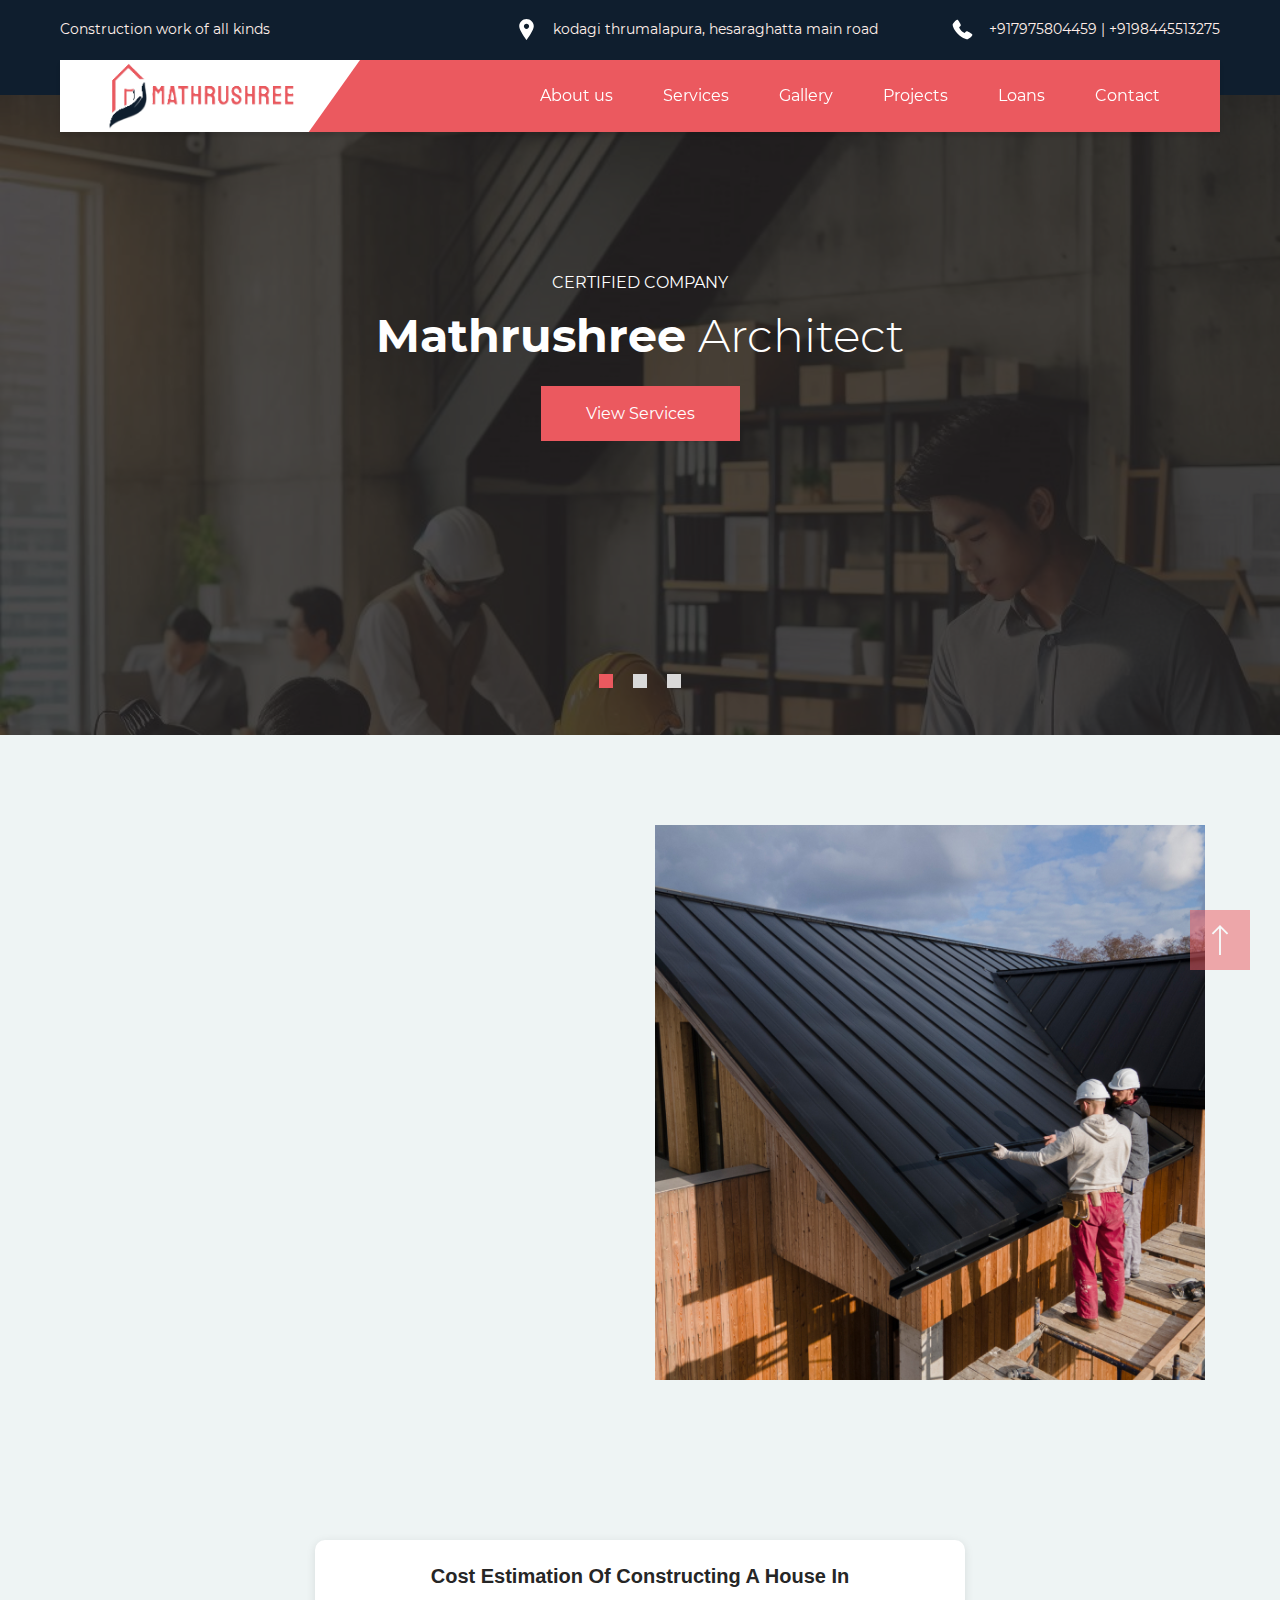
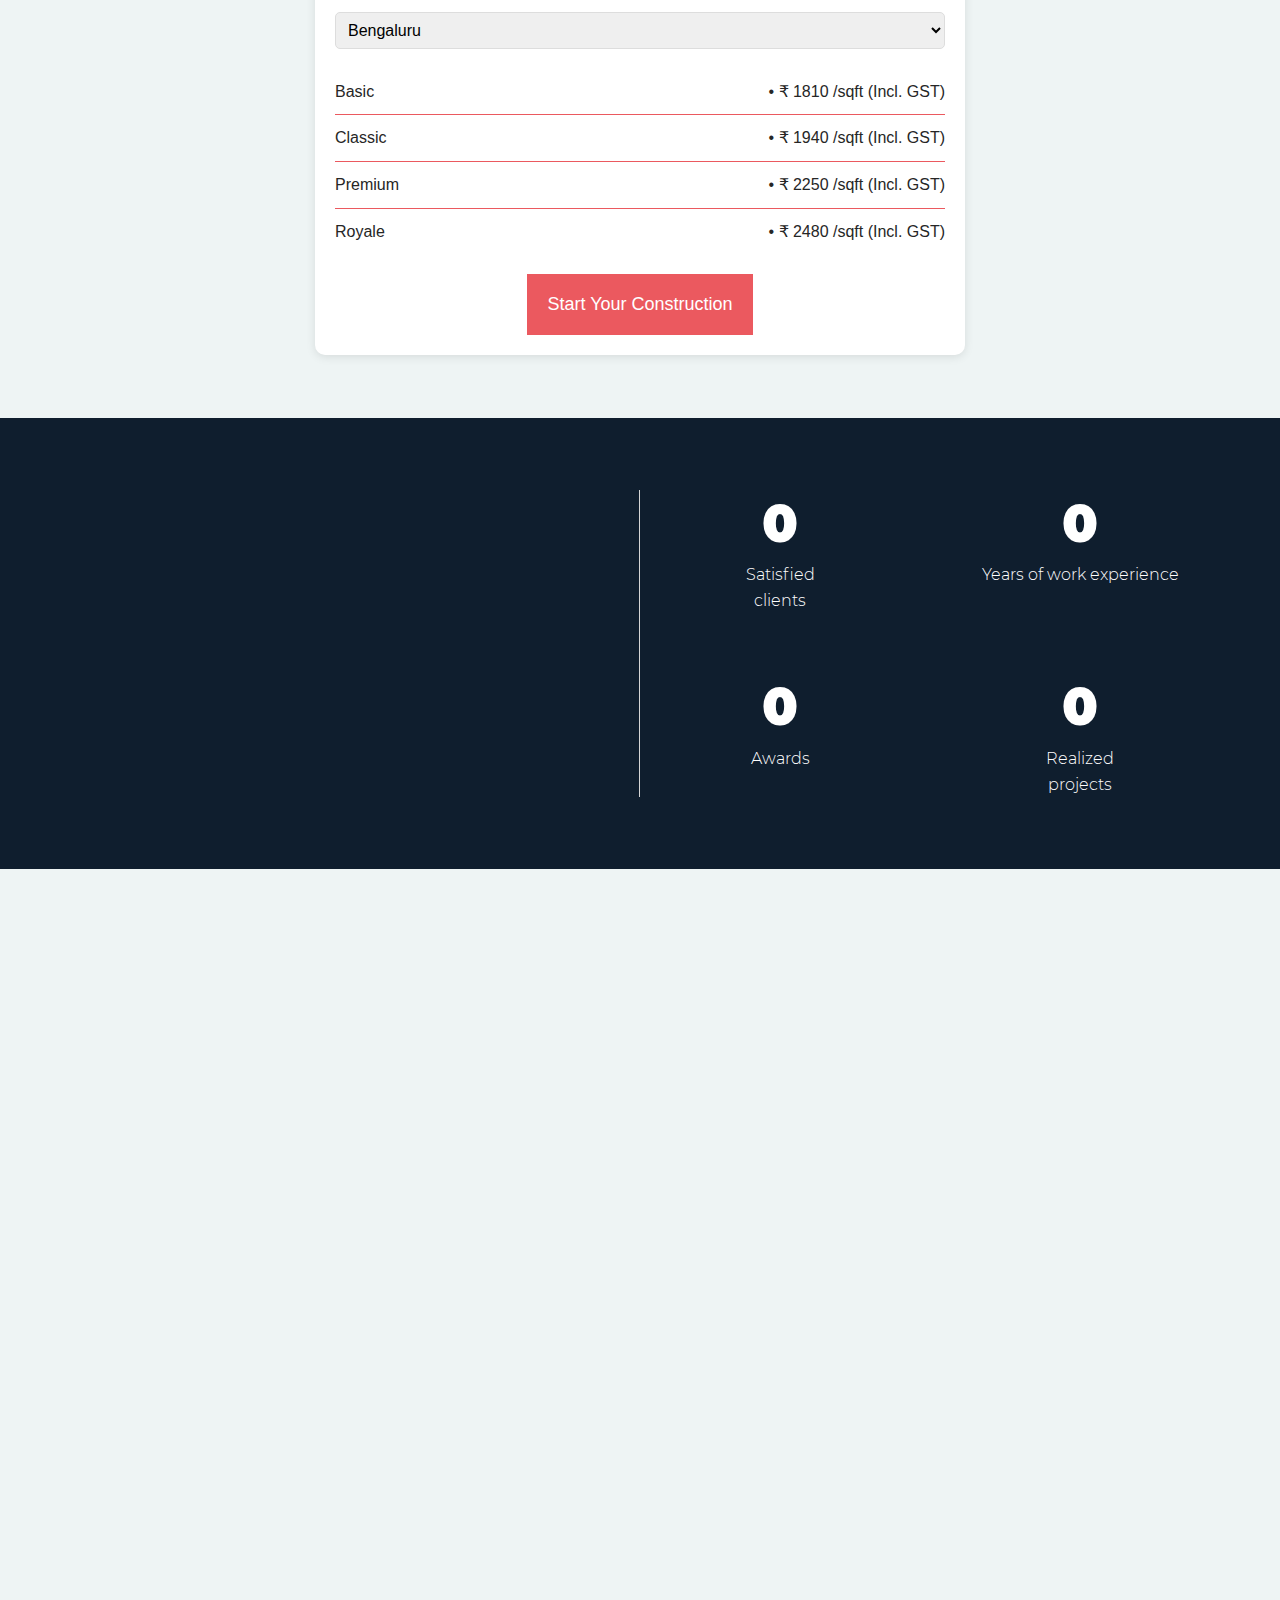
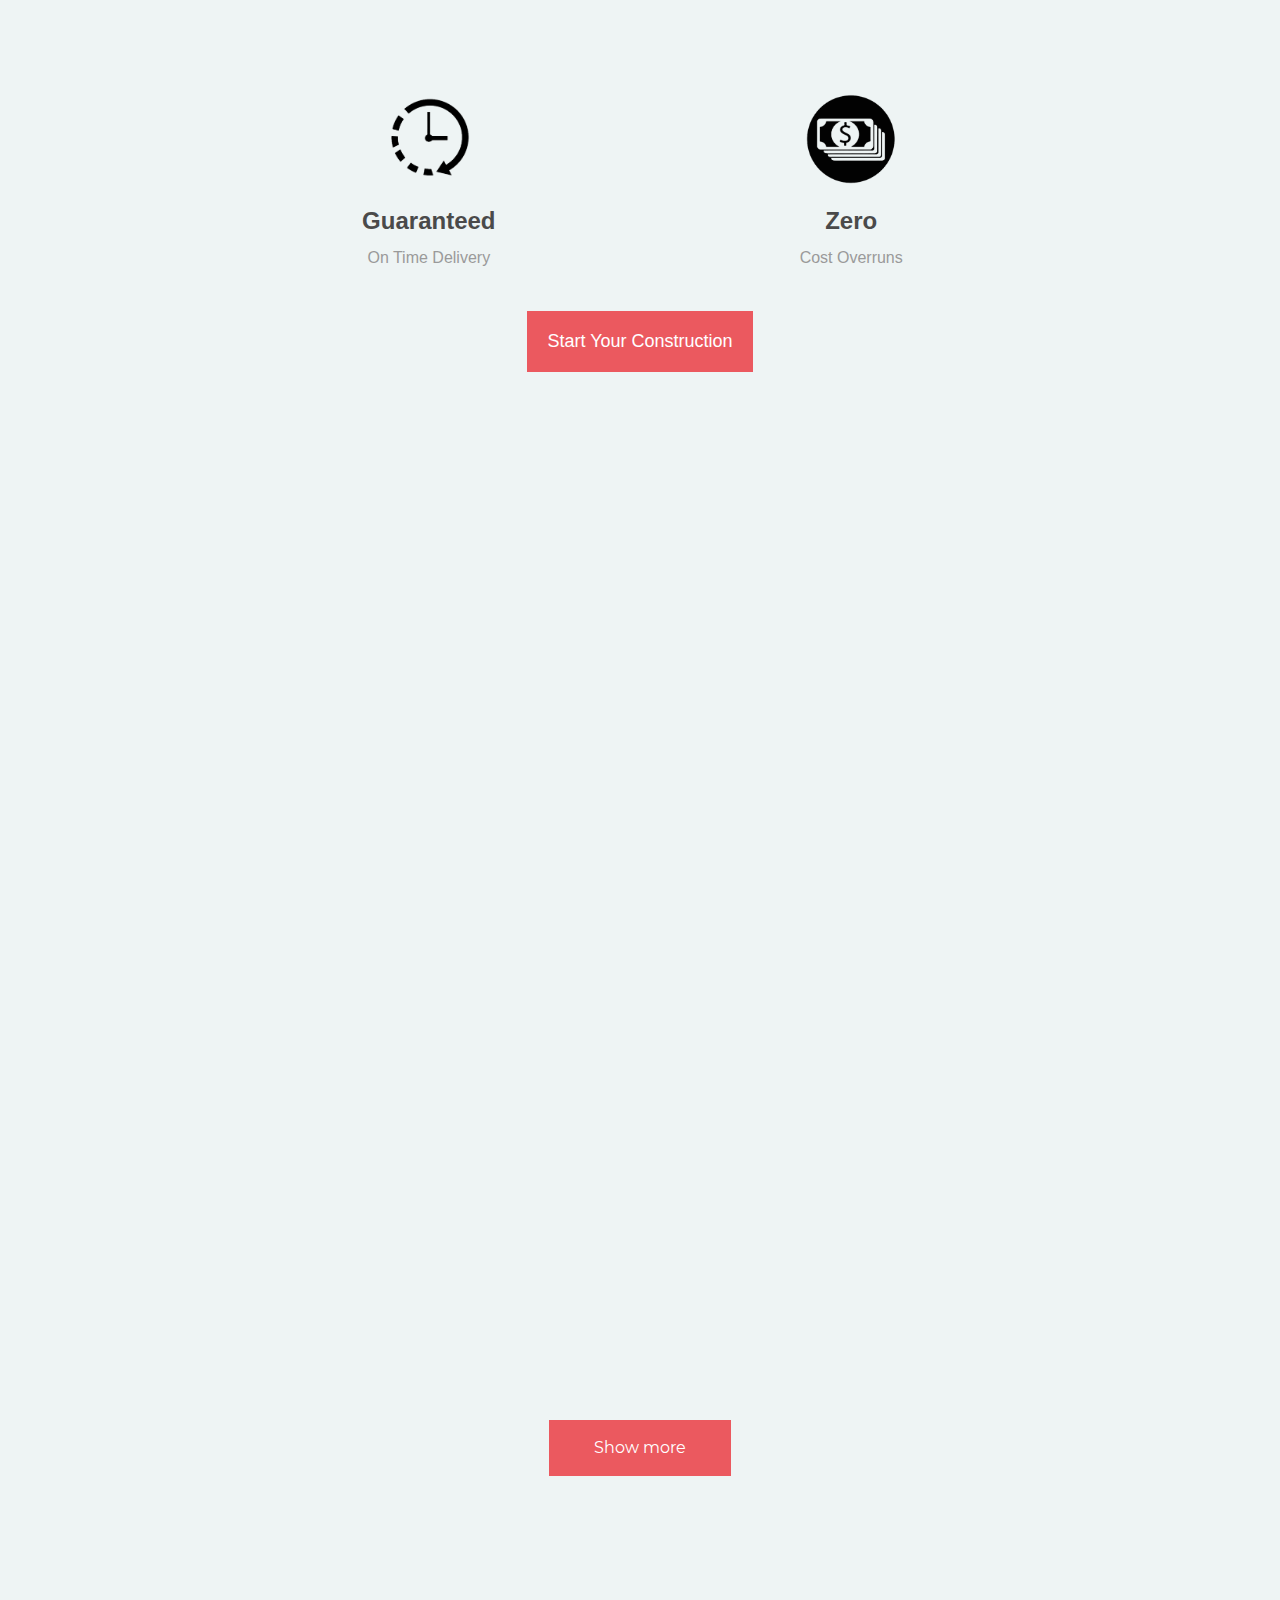
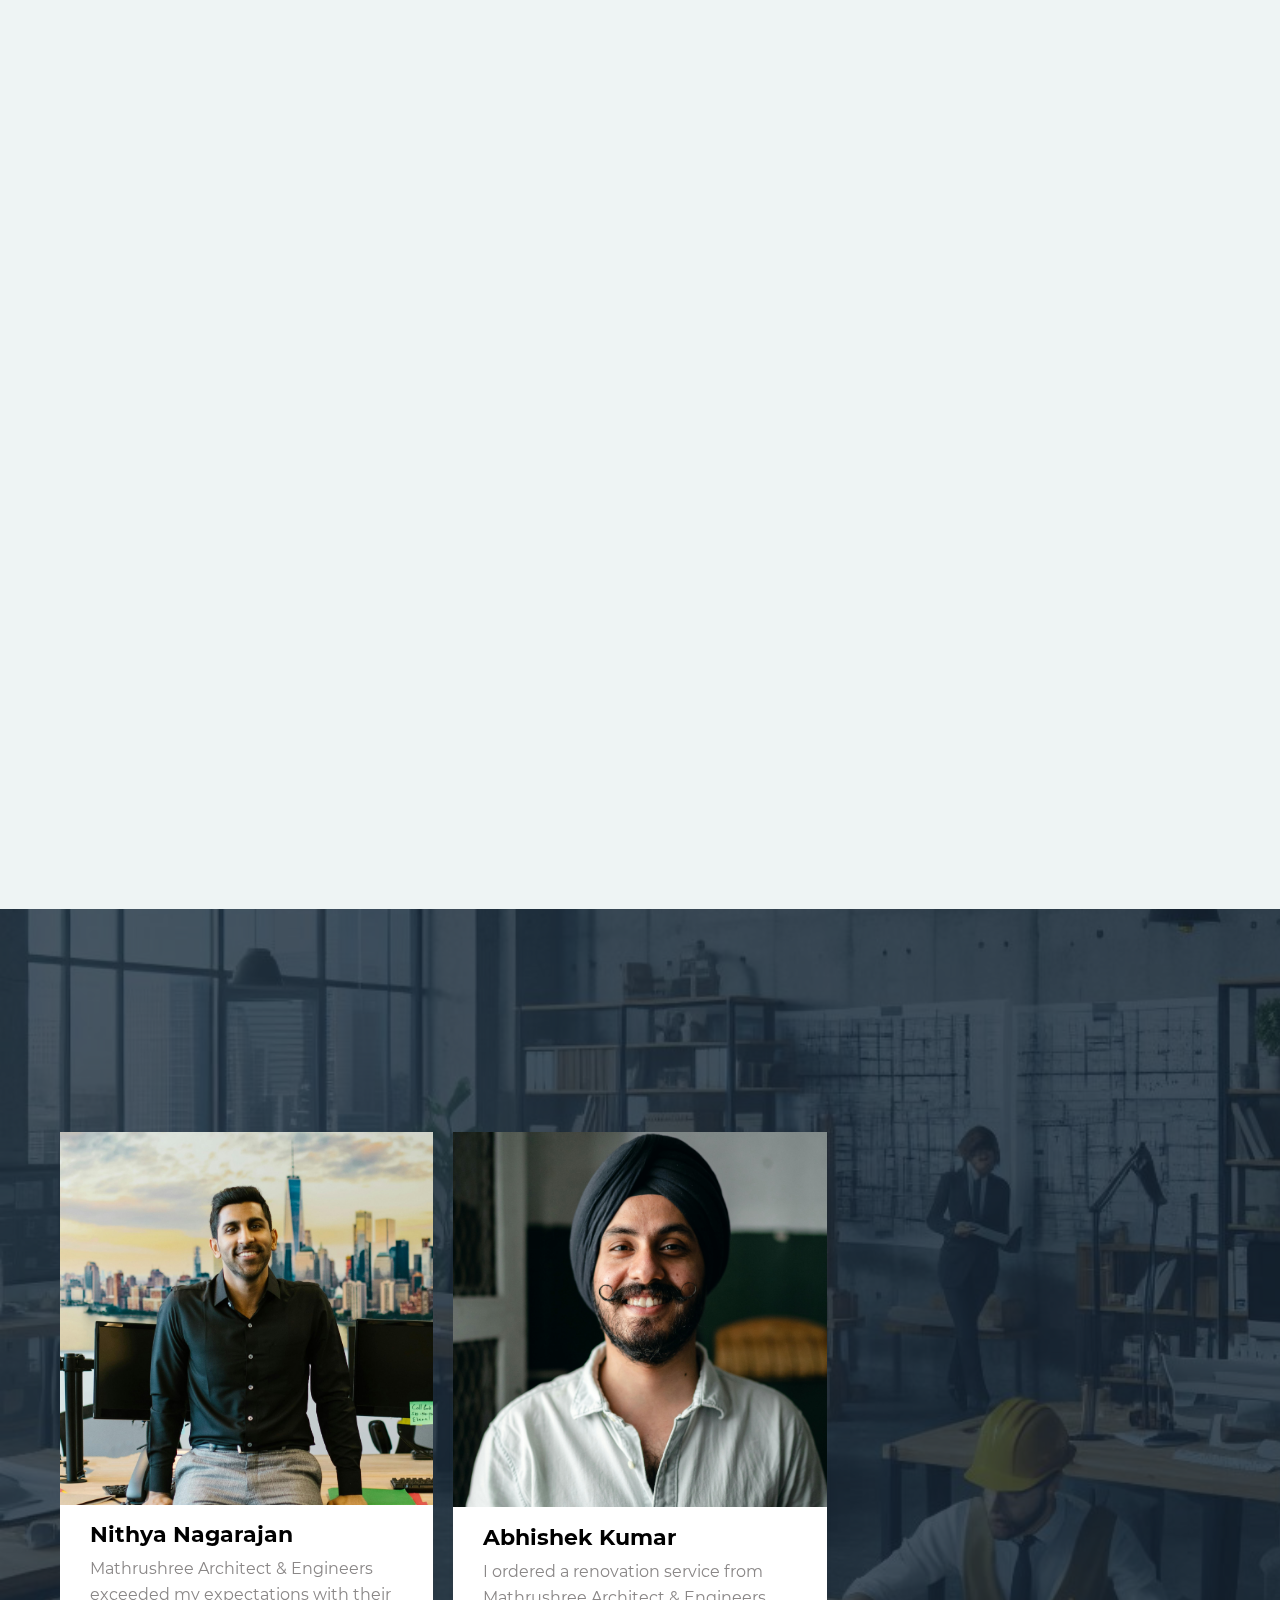
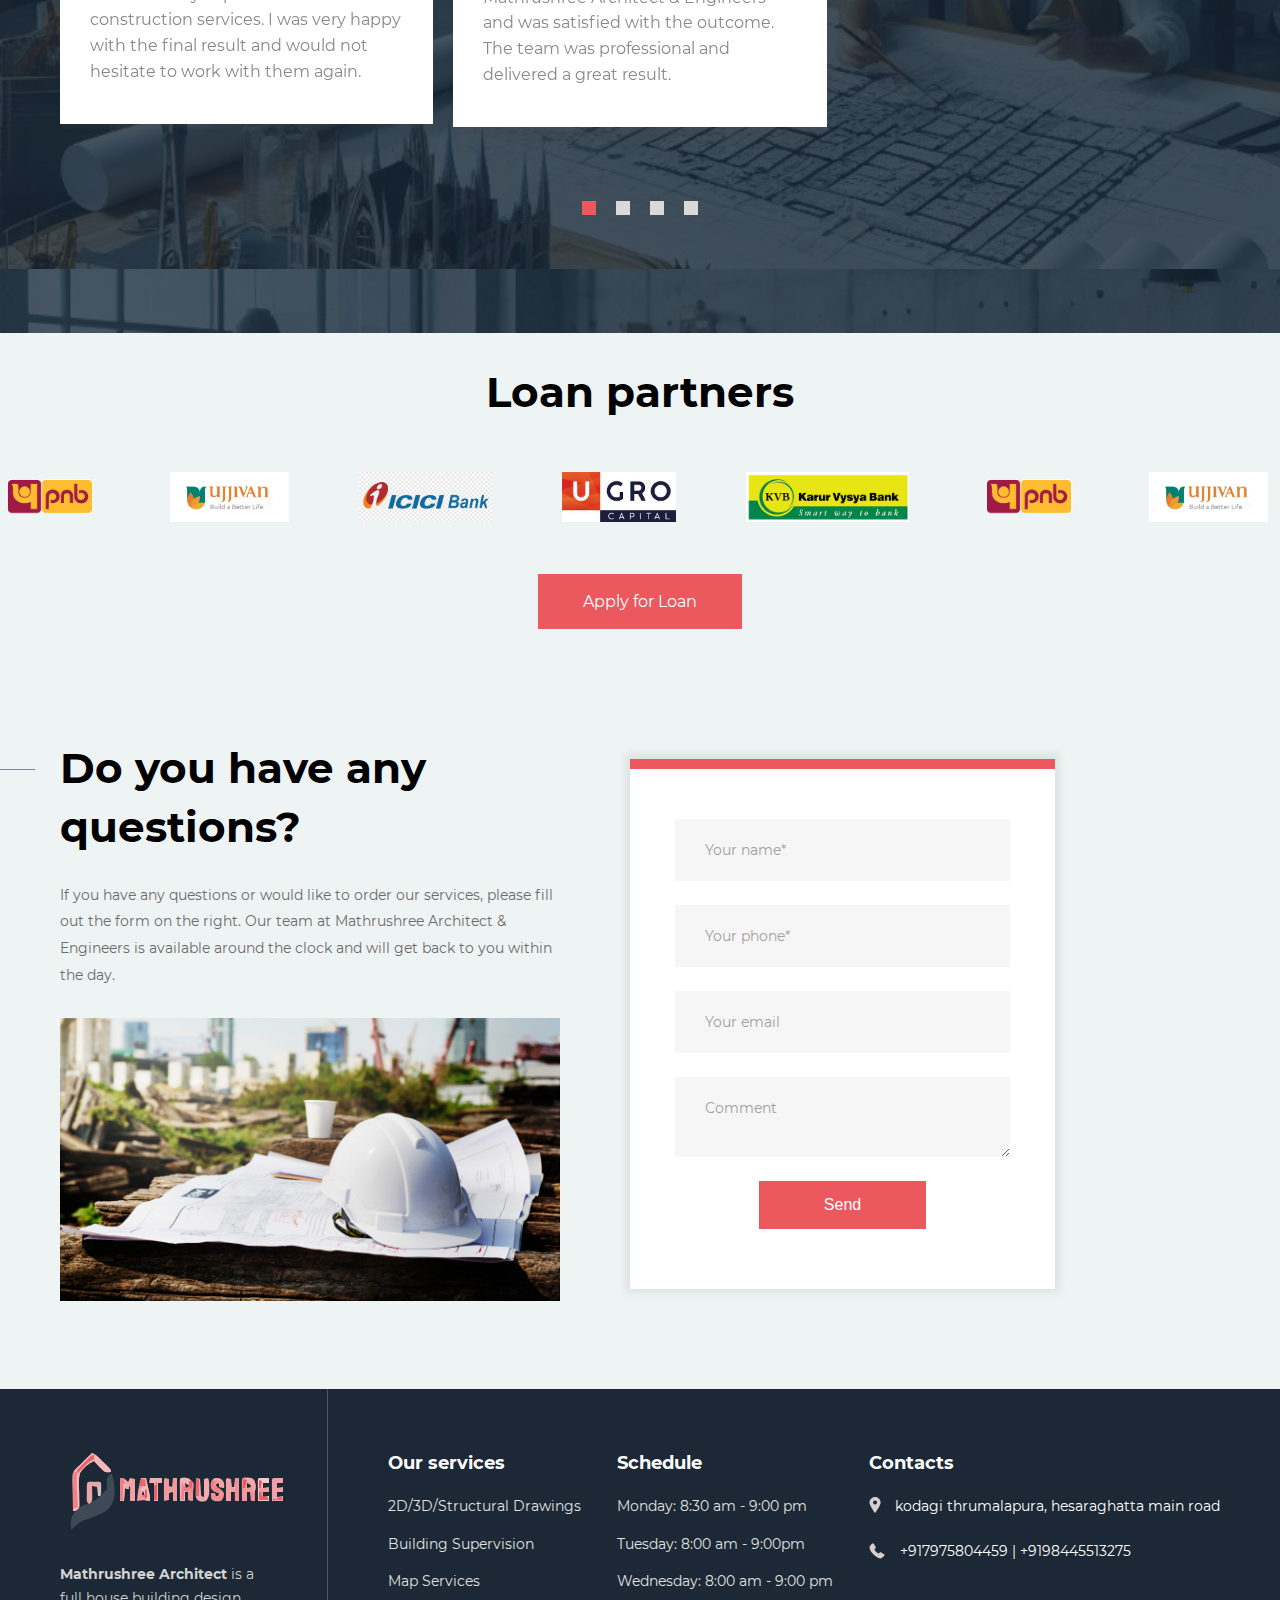
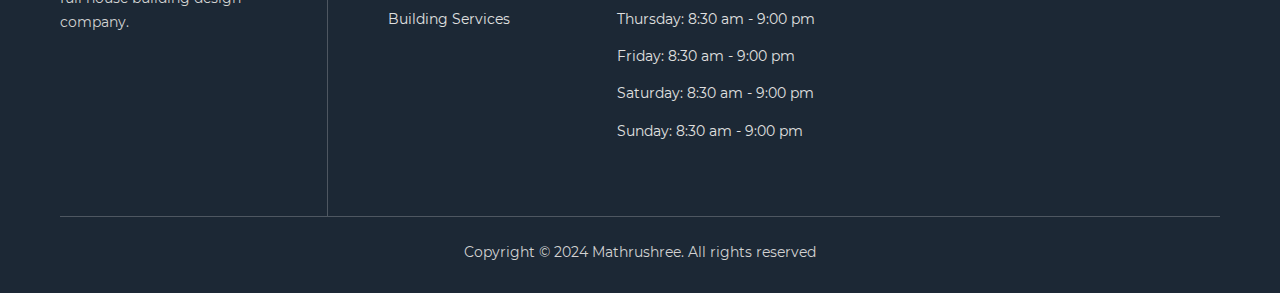
<file: construct/index.html>
<!DOCTYPE html>
<html lang="en">


<!-- Mirrored from masterdev37.com/construct/ by HTTrack Website Copier/3.x [XR&CO'2014], Thu, 06 Jun 2024 20:16:48 GMT -->
<head>
	<meta charset="UTF-8">
	<meta name="viewport" content="width=device-width, initial-scale=1.0">
	<link rel="icon" href="images/favicon.png">
	<link rel="stylesheet" href="fonts/stylesheet.css">
	<link rel="stylesheet" href="css/swiper-bundle.min.css">
	<link rel="stylesheet" href="css/magnific-popup.min.css">
	<link rel="stylesheet" href="css/animate.min.css">
	<link rel="stylesheet" href="css/style.css">
	<link rel="stylesheet" href="https://cdnjs.cloudflare.com/ajax/libs/font-awesome/5.15.3/css/all.min.css" integrity="sha512-iBBXm8fW90+nuLcSKlbmrPcLa0OT92xO1BIsZ+ywDWZCvqsWgccV3gFoRBv0z+8dLJgyAHIhR35VZc2oM/gI1w==" crossorigin="anonymous" referrerpolicy="no-referrer" />
	<title>Mathrushree</title>
	<style>
		.con {
    font-family: Arial, sans-serif;
    background-color: #eef4f4;
    margin: 0;
    padding: 0;
    display: flex;
    flex-direction: column;
    align-items: center;
    justify-content: center;
    height: 40vh;
}

.construction-container {
    display: flex;
    justify-content: space-between;
    width: 60%;
    margin-bottom: 20px;
    flex-wrap: wrap;
}

.construction-box {
    display: flex;
    flex-direction: column;
    align-items: center;
    text-align: center;
    width: 45%;
    margin-bottom: 20px;
}

.construction-icon img {
    width: 90px;
    height: 90px;
}
@media (max-width: 768px) {
	.construction-icon img {
    width: 60px;
    height: 60px;
}
.con {
	height: 50vh;
}
}
.construction-text h2 {
    font-size: 24px;
    color: #4a4a4a;
    margin: 10px 0 5px;
}

.construction-text p {
    font-size: 16px;
    color: #9a9a9a;
    margin: 0;
}

.construction-cta {
    text-align: center;
}

.construction-button {
    background-color: #eb595f;
    color: #fff;
    padding: 20px 20px;
    border: none;
    /* border-radius: 5px; */
    font-size: 18px;
    cursor: pointer;
}

.construction-button:hover {
    background-color: #BB2440;
}

/* Responsive Design */
@media (max-width: 768px) {
    .construction-container {
        width: 80%;
    }

    .construction-box {
        width: 100%;
    }
}

@media (max-width: 480px) {
    .construction-container {
        width: 90%;
    }

    .construction-text h2 {
        font-size: 20px;
    }

    .construction-text p {
        font-size: 14px;
    }

    .construction-button {
        font-size: 16px;
        padding: 8px 16px;
    }
}
.body {
    font-family: Arial, sans-serif;
    background-color: #eef4f4;
    margin: 0;
    padding: 0;
    display: flex;
    justify-content: center;
    align-items: center;
    height: 60vh;
}

.cost-estimation-container {
    background-color: #fff;
    padding: 20px;
    border-radius: 10px;
    box-shadow: 0 2px 10px rgba(0, 0, 0, 0.1);
    max-width: 650px;
    width: 90%;
    text-align: center;
}

.cost-estimation-title {
    font-size: 20px;
    color: #262626;
    margin-bottom: 20px;
}

.location-select select {
    padding: 8px;
    width: 100%;
    border: 1px solid #ddd;
    border-radius: 5px;
    font-size: 16px;
}

.pricing-table {
    margin: 20px 0;
}

.pricing-row {
    display: flex;
    justify-content: space-between;
    align-items: center;
    padding: 10px 0;
    border-bottom: 1px solid #eb595f;
}

.pricing-row:last-child {
    border-bottom: none;
}

.plan-name {
    font-size: 16px;
    color: #262626;
}

.plan-price {
    font-size: 16px;
    color: #262626;
}

.cta {
    margin-top: 20px;
}

.cta-button {
    background-color: #eb595f;
    color: #fff;
    padding: 20px 20px;
    border: none;
    /* border-radius: 5px; */
    font-size: 18px;
    cursor: pointer;
}

.cta-button:hover {
    background-color: #d02b0e;
}

/* Responsive Design */
@media (max-width: 480px) {
    .cost-estimation-title {
        font-size: 18px;
    }

    .plan-name, .plan-price {
        font-size: 14px;
    }

    .cta-button {
        font-size: 16px;
        padding: 8px 16px;
    }
}

	</style>
</head>

<body>
	<div class="whatsapp-btn-container">
		<a class="whatsapp-btn" href="https://wa.me/+917975804459 "><i class="fab fa-whatsapp"></i></a>
		<span>Contact Us</span>
	</div>

	<div class="modal-form mfp-hide mfp-with-anim" id="modal-form">
		<div class="modal-form-head">
			<div class="modal-form-logo">
				<img src="images/LOGO.png" alt="Construction">
			</div>
			<div class="modal-form-close">
				<img src="images/close.svg" alt="Close">
			</div>
		</div>
	
		<div class="modal-form-body">
			<div class="modal-form-title">Request a call</div>
			<form id="request-call-form">
				<input type="text" id="name1" name="name" placeholder="Your name*" required>
				<input type="number" id="phone1" name="phone" placeholder="Your phone*" required>
				
				<label for="appointment-purpose">Purpose of Appointment</label>
				<select id="appointment-purpose" name="purpose" required>
					<option value="" disabled selected>Select a purpose*</option>
					<option value="general">General enquiries</option>
					<option value="construction">Construction</option>
					<option value="plan">Plan appointment</option>
					<option value="design">Design</option>
					<option value="loan">Loan</option>
					<option value="loan-construction">Loan & Construction</option>
					<option value="other">Other</option>
				</select>
				
				<div id="custom-reason" style="display: none;">
					<input type="text" id="custom-reason-text" name="custom_reason" placeholder="Please specify">
				</div>
	
				<button type="submit" class="form-button">Send</button>
			</form>
		</div>
	</div>

	<div class="go-up">
		<a href="#">
			<img src="images/arrow-up.svg" alt="Go up">
		</a>
	</div>
	
	<header class="site-header">

		<div class="header-top">
			<div class="container">
				<div class="header-row">

					<!-- Header top mobile START -->
					<div class="header-mobile-logo">
						<a href="#">
							<img src="images/LOGO.png" alt="Construction">
							<!-- <a href="index.html"><h2 style="color: black; margin-bottom: 0;">MATHRU<span style="color: orange;">SHREE</span></h2></a> -->
						</a>
					</div>

					<div class="hamburger">
						<span></span>
						<span></span>
					</div>
					<!-- Header top mobile END -->

					<div class="header-desc">Construction work of all kinds</div>
					<div class="header-right">
						<div class="header-info">
							<a href="https://www.google.com/maps/search/kodagi+thrumalapura,+hesaraghatta+main+road,+hesaraghatta+kere+post,+Bengaluru+560089/@13.1354302,77.4296686,13z/data=!3m1!4b1?entry=ttu"></a>
							<img src="images/location.svg" alt="ул. Гагарина 5Б г. Сочи">
							<span>kodagi thrumalapura, hesaraghatta main road</span>
						</div>
						<a href="tel:+917975804459" class="header-info">
							<img src="images/phone.svg" alt="+917975804459">
							<span>+917975804459 | +9198445513275</span>
						</a>

						<!-- <div class="header-social">
							<a href="#">
								<img src="images/social-twitter.svg" alt="Twitter">
							</a>
							<a href="#">
								<img src="images/social-vk.svg" alt="Вконтакте">
							</a>
							<a href="#">
								<img src="images/social-facebook.svg" alt="Facebook">
							</a>
							<a href="#">
								<img src="images/social-telegram.svg" alt="Telegram">
							</a>
						</div> -->
					</div>
				</div>
			</div>
		</div>

		<div class="header-bottom">
			<div class="container">
				<div class="header-bottom-row">
					<div class="header-logo">
						<a href="#">
							<img src="images/LOGO.png" alt="Construction">
							<!-- <a href="index.html"><h2 style="color: black; margin-bottom: 0;">MATHRU<span style="color: #ff2121;">SHREE</span></h2></a> -->
						</a>
					</div>

					<nav class="header-nav">
						<ul>
							<li><a class="anchor-link" href="#s-about">About us</a></li>
							<li><a class="anchor-link" href="#s-services">Services</a></li>
							<li><a class="anchor-link" href="gallery.html">Gallery</a></li>
							<li><a class="anchor-link" href="projects.html">Projects</a></li>
							<li><a class="anchor-link" href="loan.html">Loans</a></li>
							<li><a class="anchor-link" href="#s-contact">Contact</a></li>
						</ul>
					</nav>
				</div>
			</div>
		</div>


		<!-- Header mobile START -->
		<div class="header-mobile-wrap">
			<nav class="header-mobile-nav">
				<ul>
					<li><a class="anchor-link" href="#s-about">About us</a></li>
					<li><a class="anchor-link" href="#s-services">Services</a></li>
					<li><a class="anchor-link" href="#s-gallery">Gallery</a></li>
					<li><a class="anchor-link" href="projects.html">Projects</a></li>
					<li><a class="anchor-link" href="loan.html">Loans</a></li>
					<li><a class="anchor-link" href="#s-contact">Contact</a></li>
				</ul>
			</nav>

			<div class="header-mobile-info">
				<img src="images/location.svg" alt="ул. Гагарина 5Б г. Сочи">
				<span>kodagi thrumalapura, hesaraghatta main road</span>
			</div>
			<a href="tel:79504575654" class="header-mobile-info">
				<img src="images/phone.svg" alt="+917975804459">
				<span style="color: white;">+917975804459 | +9198445513275</span>
			</a>

			<!-- <div class="header-mobile-social">
				<a href="#">
					<img src="images/social-twitter.svg" alt="Twitter">
				</a>
				<a href="#">
					<img src="images/social-vk.svg" alt="Вконтакте">
				</a>
				<a href="#">
					<img src="images/social-facebook.svg" alt="Facebook">
				</a>
				<a href="#">
					<img src="images/social-telegram.svg" alt="Telegram">
				</a>
			</div> -->
		</div>
		<!-- Header mobile END -->

	</header>


	<section class="s-banner">
		
		<div class="swiper banner-swiper">
			
			<div class="swiper-wrapper">
				<div class="swiper-slide" style="background-image: url(images/banner-bg-1.jpeg)">
					<div class="banner-content">
						<div class="banner-subtitle wow fadeIn" data-wow-delay="0.1s">Certified company</div>
						<h2 class="banner-title wow fadeIn" data-wow-delay="0.2s"><strong>Mathrushree</strong> Architect</h2>
						<a href="#s-services" class="banner-btn def-btn anchor-link wow fadeIn" data-wow-delay="0.3s">View Services</a>
					</div>
				</div>
				<div class="swiper-slide" style="background-image: url(images/banner-bg-2.jpeg)">
					<div class="banner-content">
						<div class="banner-subtitle wow fadeIn">Certified company</div>
						<h2 class="banner-title"><strong>Building design</strong> Only high-quality materials</h2>
						<a href="#s-services" class="banner-btn def-btn anchor-link">View Services</a>
					</div>
				</div>
				<div class="swiper-slide" style="background-image: url(images/banner-bg-3.jpg)">
					<div class="banner-content">
						<div class="banner-subtitle">Certified company</div>
						<h2 class="banner-title"><strong>Construction of houses</strong> We will build a quality house in a short time</h2>
						<a href="#s-services" class="banner-btn def-btn anchor-link">View Services</a>
					</div>
				</div>
			</div>

			<div class="swiper-pagination wow fadeInUp" data-wow-delay="0.5s"></div>
			
			<div class="container">
				<div class="swiper-button-prev"></div>
				<div class="swiper-button-next"></div>
			</div>
		
		</div>

	</section>

	<section class="s-about" id="s-about">
		<div class="container">

			<div class="about-row">
				<div class="about-left">
					<h2 class="def-title wow fadeInLeft" data-wow-delay="0.2s">About our company</h2>
					<div class="def-desc wow fadeInLeft" data-wow-delay="0.3s">
						<strong>Mathrushree Architect & Engineers</strong> is a full-service building design company with a simple and unique design and construction philosophy. We believe that one building designer will take the job from concept on paper to implementation on your site. Because by doing this, you can communicate and work with one person, where you can share your thoughts and ideas to bring them to life in collaboration.
					</div>
					<a href="#s-services" class="def-btn anchor-link wow fadeInLeft" data-wow-delay="0.4s">Order service</a>
				</div>
	
				<div class="about-right">
					<img src="images/about-bg.jpg" alt="О нас" class="wow fadeIn" data-wow-delay="0.5s">
				</div>
			</div>

		</div>
	</section>
<section class="body">
	<div class="cost-estimation-container">
        <h1 class="cost-estimation-title">Cost Estimation Of Constructing A House In</h1>
        <div class="location-select">
            <select>
                <option value="bengaluru">Bengaluru</option>
                <!-- Add more options here if needed -->
            </select>
        </div>
        <div class="pricing-table">
            <div class="pricing-row">
                <span class="plan-name">Basic</span>
                <span class="plan-price">• ₹ 1810 /sqft (Incl. GST)</span>
            </div>
            <div class="pricing-row">
                <span class="plan-name">Classic</span>
                <span class="plan-price">• ₹ 1940 /sqft (Incl. GST)</span>
            </div>
            <div class="pricing-row">
                <span class="plan-name">Premium</span>
                <span class="plan-price">• ₹ 2250 /sqft (Incl. GST)</span>
            </div>
            <div class="pricing-row">
                <span class="plan-name">Royale</span>
                <span class="plan-price">• ₹ 2480 /sqft (Incl. GST)</span>
            </div>
        </div>
        <div class="cta">
            <button class="cta-button">Start Your Construction</button>
        </div>
    </div>
</section>
	<section class="s-numbers">
		<div class="container">
			<div class="numbers-row num-scroll">

				<div class="numbers-left">
					<h2 class="def-title color-white wow fadeInLeft" data-wow-delay="0.2s">Our company <br> in numbers</h2>
					<div class="def-desc wow fadeInLeft" data-wow-delay="0.3s">
						One important criterion of our company is customer orientation. When ordering our services, you can be sure of the quality of the result.
					</div>
				</div>

				<div class="numbers-right">
					<div class="numbers-item">
						<div class="numbers-num num-js" data-count="600">0</div>
						<div class="numbers-desc">
							Satisfied <br>
							clients
						</div>
					</div>
					<div class="numbers-item">
						<div class="numbers-num num-js" data-count="10">0</div>
						<div class="numbers-desc">
							Years of work experience
						</div>
					</div>
					<div class="numbers-item">
						<div class="numbers-num num-js" data-count="50">0</div>
						<div class="numbers-desc">
							Awards
						</div>
					</div>
					<div class="numbers-item">
						<div class="numbers-num num-js" data-count="100">0</div>
						<div class="numbers-desc">
							Realized <br>
							projects
						</div>
					</div>
				</div>

			</div>
		</div>
	</section>

	<section class="s-services" id="s-services">
		<div class="container">
			<h2 class="center-title wow fadeIn" data-wow-delay="0.1s">Our services</h2>

			<div class="services-row">

				<div class="services-item wow fadeIn" data-wow-delay="0.1s">
					<div class="services-thumb">
						<img src="images/service-1.jpg" alt="Construction of houses">
					</div>
					<div class="services-body">
						<h4 class="services-title">2D/3D/Structural Drawings</h4>
						<div class="services-desc">
							Our experts will create drawings and plans for your project, with precision and accuracy.We also offer map services to help you visualize your project.
						</div>
						<a href="#modal-form" data-effect="mfp-zoom-in" class="def-btn services-btn">Request a call</a>
					</div>
				</div>

				<div class="services-item wow fadeIn" data-wow-delay="0.2s">
					<div class="services-thumb">
						<img src="images/service-2.jpg" alt="Ремонт по дому">
					</div>
					<div class="services-body">
						<h4 class="services-title">Building Supervision</h4>
						<div class="services-desc">
							Our experienced professionals will supervise your construction project from start to finish, ensuring timely completion and quality workmanship
						</div>
						<a href="#modal-form" data-effect="mfp-zoom-in" class="def-btn services-btn">Request a call</a>
					</div>
				</div>

				<div class="services-item wow fadeIn" data-wow-delay="0.3s">
					<div class="services-thumb">
						<img src="images/service-3.jpg" alt="Building design">
					</div>
					<div class="services-body">
						<h4 class="services-title">Civil (Building) Services</h4>
						<div class="services-desc">
							Our team provides a wide range of civil engineering services, including construction, renovation, and maintenance.
						</div>
						<a href="#modal-form" data-effect="mfp-zoom-in" class="def-btn services-btn">Request a call</a>
					</div>
				</div>

			</div>
		</div>
	</section>

	<section class="con">
		<div class="construction-container">
			<div class="construction-box">
				<div class="construction-icon">
					<img src="images/clock-icon.png" alt="Clock Icon">
				</div>
				<div class="construction-text">
					<h2>Guaranteed</h2>
					<p>On Time Delivery</p>
				</div>
			</div>
			<div class="construction-box">
				<div class="construction-icon">
					<img src="images/money-icon.png" alt="Money Icon">
				</div>
				<div class="construction-text">
					<h2>Zero</h2>
					<p>Cost Overruns</p>
				</div>
			</div>
		</div>
		<div class="construction-cta">
			<button class="construction-button">Start Your Construction</button>
		</div>
	</section>

	<section class="s-gallery" id="s-gallery">
		<div class="container">
			<h2 class="center-title wow fadeIn" data-wow-delay="0.1s">Photo gallery</h2>

			<div class="gallery-wrap">
				<a href="images/1.jpg" class="gallery-item wow fadeIn" data-effect="mfp-zoom-in" data-wow-delay="0.2s">
					<span class="gallery-border"></span>
					<img src="images/1.jpg" alt="Image 1">
				</a>
				<a href="images/2.jpg" class="gallery-item wow fadeIn" data-effect="mfp-zoom-in" data-wow-delay="0.3s">
					<span class="gallery-border"></span>
					<img src="images/2.jpg" alt="Image 2">
				</a>
				<a href="images/3.jpg" class="gallery-item wow fadeIn" data-effect="mfp-zoom-in" data-wow-delay="0.4s"> 
					<span class="gallery-border"></span>
					<img src="images/interior/3.jpg" alt="Image 3">
				</a>
				<a href="images/4.jpg" class="gallery-item wow fadeIn" data-effect="mfp-zoom-in" data-wow-delay="0.5s">
					<span class="gallery-border"></span>
					<img src="images/interior/4.jpg" alt="Image 4">
				</a>
				<a href="images/5.jpg" class="gallery-item wow fadeIn" data-effect="mfp-zoom-in" data-wow-delay="0.6s">
					<span class="gallery-border"></span>
					<img src="images/interior/5.jpg" alt="Image 5">
				</a>
				<a href="images/6.jpg" class="gallery-item wow fadeIn" data-effect="mfp-zoom-in" data-wow-delay="0.7s">
					<span class="gallery-border"></span>
					<img src="images/interior/1.jpg" alt="Image 6">
				</a>
<!-- 
				<a href="images/7.jpg" class="gallery-item" data-effect="mfp-zoom-in">
					<span class="gallery-border"></span>
					<img src="images/7.jpg" alt="Image 7">
				</a>
				<a href="images/8.jpg" class="gallery-item" data-effect="mfp-zoom-in">
					<span class="gallery-border"></span>
					<img src="images/8.jpg" alt="Image 8">
				</a>
				<a href="images/9.jpg" class="gallery-item" data-effect="mfp-zoom-in"> 
					<span class="gallery-border"></span>
					<img src="images/9.jpg" alt="Image 9">
				</a>
				<a href="images/10.jpg" class="gallery-item" data-effect="mfp-zoom-in">
					<span class="gallery-border"></span>
					<img src="images/10.jpg" alt="Image 10">
				</a>
				<a href="images/11.jpg" class="gallery-item" data-effect="mfp-zoom-in">
					<span class="gallery-border"></span>
					<img src="images/11.jpg" alt="Image 11">
				</a>
				<a href="images/12.jpg" class="gallery-item" data-effect="mfp-zoom-in">
					<span class="gallery-border"></span>
					<img src="images/12.jpg" alt="Image 12">
				</a> -->
			</div>
			<center>
				<a href="gallery.html" class="red-btn" >Show more</a>
			</center>
			
		</div>
	</section>

	<section class="s-why" id="s-why">
		<div class="container">
			<div class="why-row">
	
				<div class="why-left">
					<h2 class="def-title wow fadeInLeft" data-wow-delay="0.1s">Why Choose Mathrushree Architect & Engineers?</h2>
					<div class="def-desc wow fadeInLeft" data-wow-delay="0.2s">
						Every color evokes different emotions in each person, and your unique life experiences shape your emotional response to our designs.
					</div>
	
					<div class="why-features">
	
						<div class="why-features-item">
							<div class="why-features-icon wow fadeInLeft" data-wow-delay="0.3s">
								<img src="images/check-mark.svg" alt="Check mark">
							</div>
	
							<div class="why-features-right">
								<div class="why-features-title wow fadeInRight" data-wow-delay="0.4s">Quality Materials</div>
								<div class="why-features-desc wow fadeInRight" data-wow-delay="0.5s">
									With over 10 years of experience, we have tested and selected only the finest materials to ensure the highest quality in our projects.
								</div>
							</div>
						</div>
	
						<div class="why-features-item">
							<div class="why-features-icon wow fadeInLeft" data-wow-delay="0.3s">
								<img src="images/check-mark.svg" alt="Check mark">
							</div>
	
							<div class="why-features-right">
								<div class="why-features-title wow fadeInRight" data-wow-delay="0.4s">Modern Construction</div>
								<div class="why-features-desc wow fadeInRight" data-wow-delay="0.5s">
									Choosing Mathrushree Architect & Engineers means opting for cutting-edge technologies and unparalleled reliability. Our extensive experience and professionalism guarantee exceptional construction services.
								</div>
							</div>
						</div>
	
					</div>
				</div>
	
				<div class="why-right">
					<img src="images/why-bg.jpg" alt="Why us?" class="wow fadeIn" data-wow-delay="0.6s">
				</div>
	
			</div>
		</div>
	</section>
	


	<!-- <section class="s-team" id="s-team">
		<div class="container">
			<h2 class="center-title wow fadeIn" data-wow-delay="0.1s">Our team</h2>

			<div class="team-row">

				<div class="team-item wow fadeInUp" data-wow-delay="0.2s">
					<div class="team-thumb">
						<img src="images/team-1.jpg" alt="Igor Protopsky">
					</div>
					<div class="team-body">
						<div class="team-profi">Director</div>
						<div class="team-name">Igor Protopsky</div>
					</div>
				</div>

				<div class="team-item wow fadeInUp" data-wow-delay="0.3s">
					<div class="team-thumb">
						<img src="images/team-2.jpg" alt="Alexander Muraviev">
					</div>
					<div class="team-body">
						<div class="team-profi">Manager</div>
						<div class="team-name">Alexander Muraviev</div>
					</div>
				</div>

				<div class="team-item wow fadeInUp" data-wow-delay="0.4s">
					<div class="team-thumb">
						<img src="images/team-3.jpg" alt="Sergey Delfinov">
					</div>
					<div class="team-body">
						<div class="team-profi">Finisher</div>
						<div class="team-name">Sergey Delfinov</div>
					</div>
				</div>

			</div>

		</div>
	</section> -->

	<section class="s-reviews" id="s-testimonials" style="background-image: url('images/reviews-bg.png');">
		<div class="container">
			<h2 class="center-title color-white wow fadeIn" data-wow-delay="0.1s">What clients say</h2>
			
			<div class="swiper reviews-swiper">
				
				<div class="swiper-wrapper">
					<div class="swiper-slide">
						<div class="reviews-item">
							<div class="reviews-thumb">
								<img src="images/client-4.jpg" alt="Kira Dorova">
							</div>
							
							<div class="reviews-body">
								<div class="reviews-name">Nithya Nagarajan</div>
								<!-- <div class="reviews-profi">AUDITSTROY department manager</div> -->
								<div class="reviews-comment">
									Mathrushree Architect & Engineers exceeded my expectations with their construction services. I was very happy with the final result and would not hesitate to work with them again.
								</div>
							</div>
						</div>
					</div>
	
					<div class="swiper-slide">
						<div class="reviews-item">
							<div class="reviews-thumb">
								<img src="images/client-5.jpg" alt="Alex Pakovsky">
							</div>
							
							<div class="reviews-body">
								<div class="reviews-name">Abhishek Kumar</div>
								<!-- <div class="reviews-profi">Founder of INVESTBASK company</div> -->
								<div class="reviews-comment">
									I ordered a renovation service from Mathrushree Architect & Engineers and was satisfied with the outcome. The team was professional and delivered a great result.
								</div>
							</div>
						</div>
					</div>
	
					<div class="swiper-slide">
						<div class="reviews-item wow fadeInUp" data-wow-delay="0.2s">
							<div class="reviews-thumb">
								<img src="images/client-1.jpg" alt="Rahul Rao">
							</div>
	
							<div class="reviews-body">
								<div class="reviews-name">Rahul Rao</div>
								<!-- <div class="reviews-profi">Founder of LIFECONST</div> -->
								<div class="reviews-comment">
									I was delighted with the outcome of my project. Mathrushree Architect & Engineers exceeded my expectations and delivered a high-quality result.
								</div>
							</div>
						</div>
					</div>
	
					<div class="swiper-slide">
						<div class="reviews-item wow fadeInUp" data-wow-delay="0.3s">
							<div class="reviews-thumb">
								<img src="images/client-2.jpg" alt="Rakesh Juggernaut">
							</div>
							
							<div class="reviews-body">
								<div class="reviews-name">Srinivasan Venkatraman</div>
								<!-- <div class="reviews-profi">Director of the BRUK shopping center</div> -->
								<div class="reviews-comment">
									I was pleased with the design service provided by Mathrushree Architect & Engineers. The team was professional, responsive, and delivered a great result.
								</div>
							</div>
						</div>
					</div>
	
					<div class="swiper-slide">
						<div class="reviews-item wow fadeInUp" data-wow-delay="0.4s">
							<div class="reviews-thumb">
								<img src="images/client-3.jpg" alt="Zabava Lukia">
							</div>
							
							<div class="reviews-body">
								<div class="reviews-name">Shruti Ramesh</div>
								<!-- <div class="reviews-profi">Commercial director of MAGNUM</div> -->
								<div class="reviews-comment">
									I hired Mathrushree Architect & Engineers for a home repair service and was impressed with their attention to detail and customer service. I would highly recommend their services.
								</div>
							</div>
						</div>
					</div>
	
	
					<div class="swiper-slide">
						<div class="reviews-item">
							<div class="reviews-thumb">
								<img src="images/client-6.jpg" alt="Dina Cvetova">
							</div>
							
							<div class="reviews-body">
								<div class="reviews-name">Shalini Mahesh</div>
								<!-- <div class="reviews-profi">Store owner FLOWERSMARK</div> -->
								<div class="reviews-comment">
									I worked with Mathrushree Architect & Engineers on a complex project and was impressed with their expertise and attention to detail. They helped me bring my vision to life and I highly recommend their services.
								</div>
							</div>
						</div>
					</div>
	
				</div>
			
				<div class="swiper-pagination"></div>
			
			</div>
	
		</div>
	</section>


	<div class="s-partners" id="s-partners">
		<center>
			<h1 class="def-title" style="font-family: 'Montserrat';">Loan partners</h1>
			<br>
		</center>
		<div class="partners-row">
			<div class="partners-item"><img src="images/partner-1.png" alt="partner"></div>
			<div class="partners-item"><img src="images/partner-2.png" alt="partner"></div>
			<div class="partners-item"><img src="images/partner-3.png" alt="partner"></div>
			<div class="partners-item"><img src="images/partner-4.png" alt="partner"></div>
			<div class="partners-item"><img src="images/partner-5.png" alt="partner"></div>
			<div class="partners-item"><img src="images/partner-1.png" alt="partner"></div>
			<div class="partners-item"><img src="images/partner-2.png" alt="partner"></div>
			<div class="partners-item"><img src="images/partner-3.png" alt="partner"></div>
			<div class="partners-item"><img src="images/partner-4.png" alt="partner"></div>
			<div class="partners-item"><img src="images/partner-5.png" alt="partner"></div>
		</div>
		<center>
			<a href="loan.html" class="red-btn" >Apply for Loan</a>
		</center>
	</div>

	<section class="s-form" id="s-contact">
		<div class="container">
			<div class="form-row">

				<div class="form-left">
					<h2 class="def-title">Do you have any questions?</h2>
					<div class="def-desc">
						If you have any questions or would like to order our services, please fill out the form on the right. Our team at Mathrushree Architect & Engineers is available around the clock and will get back to you within the day.
					</div>
					<div class="form-image">
						<img src="images/form-bg.jpg" alt="Feedback form">
					</div>
				</div>

				<div class="form-right">
					<form action="https://api.web3forms.com/submit" method="POST" onsubmit="sendWhatsAppMessage()">
						<input type="hidden" name="access_key" value="213ade23-1eb7-48a3-a313-5a316b226881">
						<input type="text" id="name" name="name" placeholder="Your name*" required>
						<input type="number" id="phone" name="phone" placeholder="Your phone*" required>
						<input type="email" id="email" name="email" placeholder="Your email">
						<textarea id="message" name="message" placeholder="Comment"></textarea>
						<button class="def-btn form-button" type="submit">Send</button>
					</form>
				</div>

			</div>
		</div>
	</section>


	<footer class="site-footer">
		<div class="container">

			<div class="footer-row">

				<div class="footer-left">
					<div class="footer-logo">
						<a href="#">
							<img src="images/logo-footer.svg" alt="Construction">
						</a>
					</div>
					<div class="footer-desc">
						<strong>Mathrushree Architect</strong> is a full house building design company.
					</div>
				</div>

				<div class="footer-right">
					<nav class="footer-nav">
						<h5 class="footer-title">Our services</h5>
						<ul>
							<li><a href="#">2D/3D/Structural Drawings</a></li>
							<li><a href="#">Building Supervision</a></li>
							<li><a href="#">Map Services</a></li>
							<li><a href="#">Building Services</a></li>
						</ul>
					</nav>

					<div class="footer-nav">
						<h5 class="footer-title">Schedule</h5>
						<ul>
							<li>Monday: 8:30 am - 9:00 pm</li>
							<li>Tuesday: 8:00 am - 9:00pm</li>
							<li>Wednesday: 8:00 am - 9:00 pm</li>
							<li>Thursday: 8:30 am - 9:00 pm</li>
							<li>Friday: 8:30 am - 9:00 pm</li>
							<li>Saturday: 8:30 am - 9:00 pm</li>
							<li>Sunday: 8:30 am - 9:00 pm</li>
						</ul>
					</div>

					<div class="footer-nav">
						<h5 class="footer-title">Contacts</h5>
						<div class="footer-info-item">
							<div class="footer-info-icon"><img src="images/location-gray.svg" alt="Location"></div>
							<div class="footer-info-text">kodagi thrumalapura, hesaraghatta main road</div>
						</div>
						<a href="tel:+917975804459" class="footer-info-item">
							<div class="footer-info-icon"><img src="images/phone-gray.svg" alt="Phone"></div>
							<div class="footer-info-text">+917975804459 | +9198445513275</div>
						</a>

						<!-- <div class="footer-social">
							<a href="#">
								<img src="images/social-twitter-gray.svg" alt="Twitter">
							</a>
							<a href="#">
								<img src="images/social-vk-gray.svg" alt="Вконтакте">
							</a>
							<a href="#">
								<img src="images/social-facebook-gray.svg" alt="Facebook">
							</a>
							<a href="#">
								<img src="images/social-telegram-gray.svg" alt="Telegram">
							</a>
						</div> -->
					</div>
				</div>

			</div>
			
			<div class="footer-copyright">
				<div class="copyright-text">Copyright © 2024 Mathrushree. All rights reserved</div>
			</div>

		</div>
	</footer>


	<script src="js/jquery-3.7.0.min.js"></script>
	<script src="js/swiper-bundle.min.js"></script>
	<script src="js/magnific-popup.min.js"></script>
	<script src="js/wow.min.js"></script>
	<script src="js/script.js"></script>
	<script>
		function sendWhatsAppMessage(event) {
			// Prevent default form submission
			event.preventDefault();
			
			// Get form values
			var name = document.getElementById('name1').value;
			var phone = document.getElementById('phone1').value;
			var purpose = document.getElementById('appointment-purpose').value;
			var customReason = document.getElementById('custom-reason-text').value;
			var whatsappNumber = '+917975804459'; // Replace with the actual WhatsApp number
	
			// Construct the message
			var message = 'Name: ' + name + '\nPhone: ' + phone + '\nPurpose of Appointment: ' + purpose;
			if (purpose === 'other' && customReason.trim() !== '') {
				message += '\nCustom Reason: ' + customReason;
			}
	
			var whatsappUrl = 'https://wa.me/' + whatsappNumber + '?text=' + encodeURIComponent(message);
	
			// Open WhatsApp
			window.open(whatsappUrl).focus();
		}
	
		// Attach event listener to the form
		document.getElementById('request-call-form').addEventListener('submit', sendWhatsAppMessage);
	</script>
	
	<script>
		document.getElementById('request-call-form').addEventListener('submit', function(event) {
			event.preventDefault(); // Prevent the default form submission
		
			const name = document.getElementById('name1').value;
			const phone = document.getElementById('phone1').value;
		
			// Format the WhatsApp message
			const message = `Hello, I would like to request a call regarding your services. My name is ${name} and my phone number is ${phone}.`;
		
			// Encode the message to be URL safe
			const encodedMessage = encodeURIComponent(message);
		
			// Create the WhatsApp URL
			const whatsappUrl = `https://wa.me/+917975804459?text=${encodedMessage}`;
		
			// Redirect to the WhatsApp URL
			window.open(whatsappUrl, '_blank');
		});
		</script>
		<script>
			document.getElementById('appointment-purpose').addEventListener('change', function() {
				var customReasonDiv = document.getElementById('custom-reason');
				var selectedValue = this.value;
				
				if (selectedValue === 'other') {
					customReasonDiv.style.display = 'block';
				} else {
					customReasonDiv.style.display = 'none';
				}
			});
		</script>
</body>

</html>
</file>
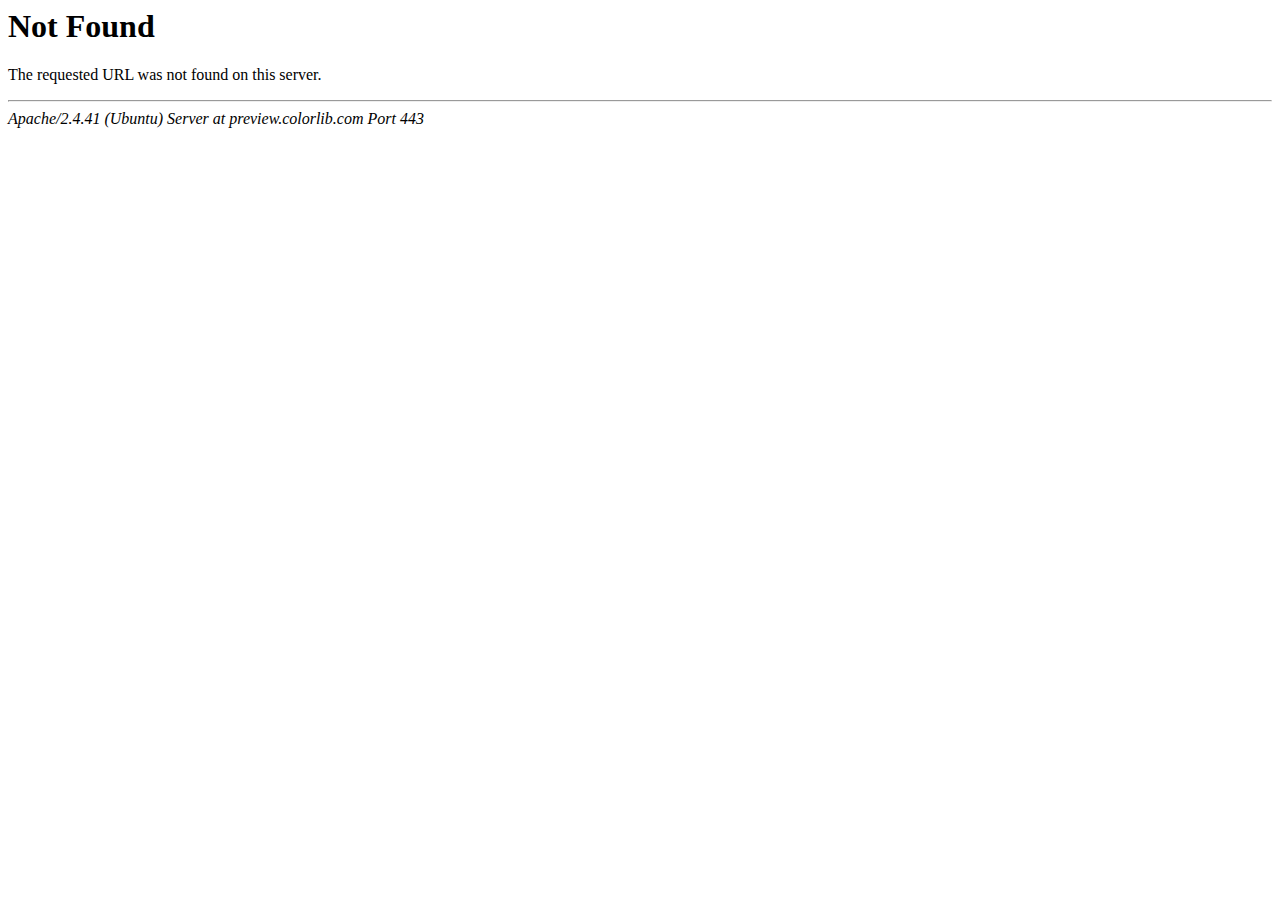
<file: construct/css2/Flaticon.html>
<!DOCTYPE HTML PUBLIC "-//IETF//DTD HTML 2.0//EN">
<html><head>
<title>404 Not Found</title>
</head><body>
<h1>Not Found</h1>
<p>The requested URL was not found on this server.</p>
<hr>
<address>Apache/2.4.41 (Ubuntu) Server at preview.colorlib.com Port 443</address>
<script defer src="https://static.cloudflareinsights.com/beacon.min.js/vcd15cbe7772f49c399c6a5babf22c1241717689176015" integrity="sha512-ZpsOmlRQV6y907TI0dKBHq9Md29nnaEIPlkf84rnaERnq6zvWvPUqr2ft8M1aS28oN72PdrCzSjY4U6VaAw1EQ==" data-cf-beacon='{"rayId":"89ba602c2b86f3d5","b":1,"version":"2024.4.1","token":"cd0b4b3a733644fc843ef0b185f98241"}' crossorigin="anonymous"></script>
</body></html>
</file>
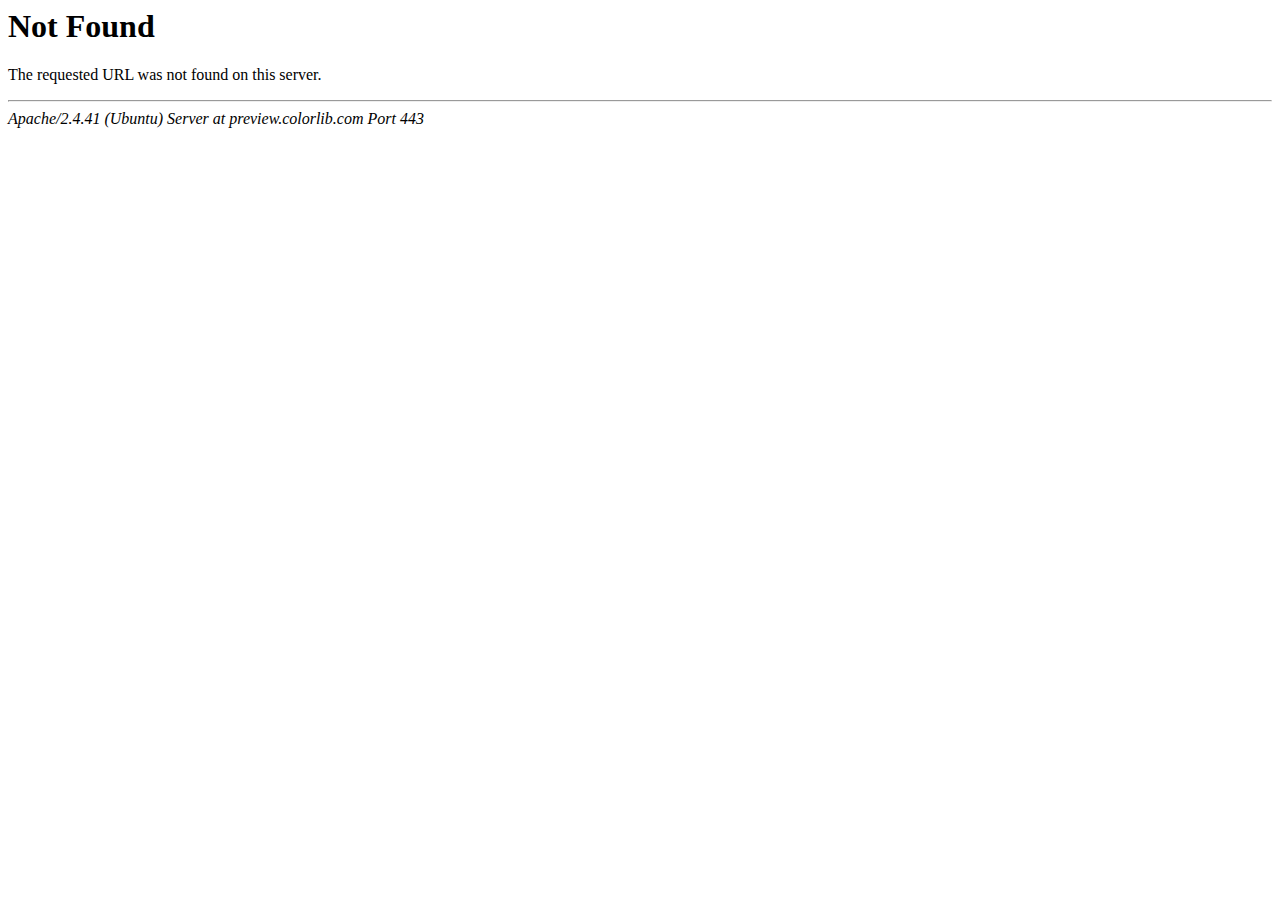
<file: construct/css2/owl.video.play.html>
<!DOCTYPE HTML PUBLIC "-//IETF//DTD HTML 2.0//EN">
<html><head>
<title>404 Not Found</title>
</head><body>
<h1>Not Found</h1>
<p>The requested URL was not found on this server.</p>
<hr>
<address>Apache/2.4.41 (Ubuntu) Server at preview.colorlib.com Port 443</address>
<script defer src="https://static.cloudflareinsights.com/beacon.min.js/vcd15cbe7772f49c399c6a5babf22c1241717689176015" integrity="sha512-ZpsOmlRQV6y907TI0dKBHq9Md29nnaEIPlkf84rnaERnq6zvWvPUqr2ft8M1aS28oN72PdrCzSjY4U6VaAw1EQ==" data-cf-beacon='{"rayId":"89ba5fde9d2cf307","b":1,"version":"2024.4.1","token":"cd0b4b3a733644fc843ef0b185f98241"}' crossorigin="anonymous"></script>
</body></html>
</file>
<file: construct/fonts/stylesheet.css>
@font-face {
    font-family: 'Montserrat';
    src: local('Montserrat SemiBold'), local('Montserrat-SemiBold'),
        url('Montserrat-SemiBold.woff2') format('woff2');
    font-weight: 600;
    font-style: normal;
    font-display: swap;
}

@font-face {
    font-family: 'Montserrat';
    src: local('Montserrat Bold'), local('Montserrat-Bold'),
        url('Montserrat-Bold.woff2') format('woff2');
    font-weight: bold;
    font-style: normal;
    font-display: swap;
}

@font-face {
    font-family: 'Montserrat';
    src: local('Montserrat Medium'), local('Montserrat-Medium'),
        url('Montserrat-Medium.woff2') format('woff2');
    font-weight: 500;
    font-style: normal;
    font-display: swap;
}

@font-face {
    font-family: 'Montserrat';
    src: local('Montserrat Light'), local('Montserrat-Light'),
        url('Montserrat-Light.woff2') format('woff2');
    font-weight: 300;
    font-style: normal;
    font-display: swap;
}

@font-face {
    font-family: 'Montserrat';
    src: local('Montserrat Regular'), local('Montserrat-Regular'),
        url('Montserrat-Regular.woff2') format('woff2');
    font-weight: normal;
    font-style: normal;
    font-display: swap;
}

@font-face {
    font-family: 'Montserrat';
    src: local('Montserrat Black'), local('Montserrat-Black'),
        url('Montserrat-Black.woff2') format('woff2');
    font-weight: 900;
    font-style: normal;
    font-display: swap;
}

@font-face {
    font-family: 'Montserrat';
    src: local('Montserrat Thin'), local('Montserrat-Thin'),
        url('Montserrat-Thin.woff2') format('woff2');
    font-weight: 100;
    font-style: normal;
    font-display: swap;
}
</file>
<file: construct/css/style.css>
* {
	box-sizing: border-box;
}

html, body {
	overflow-x: hidden;
}
.whatsapp-btn-container {
    position: fixed;
    right: 10px;
    opacity: 0;
    bottom: 100px !important;
    padding: 24px;
    animation: fade-up 1000ms forwards;
    animation-delay: 1000ms;
	z-index: 100;
}

@keyframes fade-up {
    100% {
        bottom: 24px;
        opacity: 1;
    }
}

.whatsapp-btn-container .whatsapp-btn {
    font-size: 48px;
    color: #25d366;
    display: inline-block;
    transition: all 400ms;
}

.whatsapp-btn-container .whatsapp-btn:hover {
    transform: scale(1.2);
}

.whatsapp-btn-container span {
    position: absolute;
    top: 0;
    left: 4px;
    font-family: "Roboto", sans-serif;
    font-weight: bold;
    color: #075e54;
    transform: rotateZ(20deg) translateX(10px);
    opacity: 0;
    transition: all 400ms;
}

.whatsapp-btn-container .whatsapp-btn:hover + span {
    transform: rotateZ(0deg) translateX(0px);
    opacity: 1;
}

body {
	font-family: 'Montserrat';
	font-size: 16px;
	line-height: 1.6;
	min-width: 320px;
	position: relative;
	margin: 0;
	padding: 0;
	background-color: #eef4f4;
	/* color: #e0ebe8; */
}

h1,h2,h3,h4,h5,h6 {
	margin-top: 0;
	margin-bottom: 20px;
}

strong {
	font-weight: 700;
}

a {
	color: inherit;
	text-decoration: none;
}

.container {
	max-width: 1200px;
	padding: 0 20px;
	margin: 0 auto;
}

input, textarea {
	background-color: #F6F6F6;
	font-family: 'Montserrat';
}
input::placeholder, 
textarea::placeholder {
	color: #9F9F9F;
}

.def-title {
	font-size: 42px;
	font-weight: 700;
	position: relative;
	margin-bottom: 25px;
	line-height: 1.4;
}
.def-title::before {
	content: '';
	height: 1px;
	width: 100%;
	position: absolute;
	top: 30px;
	left: calc(-100% - 25px);
	background-color: #eb595f;
}
.center-title {
	font-size: 42px;
	font-weight: 700;
	color: #000;
	text-align: center;
	margin-bottom: 40px;
}
.center-title::after {
	content: '';
	height: 1px;
	width: 70px;
	background-color: #eb595f;
	display: block;
	margin: 15px auto 0 auto;
}
.color-white {
	color: #fff;
}
.center-title.color-white::after {
	background-color: #fff;
}
.def-desc {
	color: #6D6A6A;
	font-size: 14px;
	line-height: 1.9;
}
.def-desc strong {
	color: #000;
}
.red-btn{
	background-color: #eb595f;
	padding: 15px 45px;
	display: inline-block;
	transition: background-color 0.35s ease;
	font-size: 16px;
	color: #fff;
	text-align: center;
	margin-top: 44px;
}
.red-btn:hover{
	background-color: #BB2440;
}
.def-btn {
	background-color: #eb595f;
	padding: 15px 45px;
	display: inline-block;
	transition: background-color 0.35s ease;
	font-size: 16px;
	color: #fff;
}
.def-btn:hover {
	background-color: #BB2440;
}

/* Header START */
.header-top {
	background-color: #0f1e2e;
	color: #ffeee9;
	padding: 18px 0 55px 0;
	font-size: 14px;
}
.header-row {
	display: flex;
	align-items: center;
}
.header-right {
	display: flex;
	column-gap: 74px;
	margin-left: auto;
}
.header-info {
	display: flex;
	align-items: center;
}
.header-info img {
	margin-right: 16px;
	max-width: 21px;
}
.header-social {
	display: flex;
	align-items: center;
	column-gap: 28px;
}
.header-social a {
	transition: opacity 0.35s ease;
	display: flex;
	justify-content: center;
	align-items: center;
}
.header-social a:hover {
	opacity: 0.5;
}

.header-bottom {
	position: absolute;
	z-index: 2;
	top: 60px;
	left: 50%;
	transform: translateX(-50%);
	max-width: 1200px;
	width: 100%;
}
.header-bottom-row {
	display: flex;
	background-color: #eb595f;
	color: #fff;
	box-shadow: 0px 4px 4px 0px rgba(0, 0, 0, 0.11);
}
.header-logo {
	background-color: #fff;
	padding: 0px 60px 0px 40px;
	display: flex;
	align-items: center;
	clip-path: polygon(0px 0px, 100% 0%, 82.68% 101.20%, 0px 100%);
}
.header-logo a {
	display: flex;
}
.header-logo img {
	/* height: 70px; */
	max-width: 200px;
}
.header-nav {
	padding: 0px 60px !important;
	margin-left: auto;
	display: flex;
	align-items: center;
	justify-content: center;
}
.header-nav ul {
	display: flex;
	list-style-type: none;
	padding: 0;
	column-gap: 50px;
}
.header-nav ul li a {
	transition: color 0.35s ease;
}
.header-nav ul li a:hover {
	color: #ccc9c9;
}

.header-bottom.is-fixed {
	position: fixed;
	top: 0;
	transition: 0.35s ease;
}
.header-bottom.is-fixed .header-logo {
	padding: 0 50px 0px 40px;
}
.header-bottom.is-fixed .header-nav {
    padding: 0 60px;
}
.header-bottom.is-fixed .header-logo img {
	max-width: 180px;
}

.go-up {
	position: fixed;
	right: 30px;
	bottom: 30px;
	z-index: 9;
	transition: 0.35s ease;
	transform: translateY(100px);
	opacity: 0.5;
}
.go-up:hover {
	opacity: 1;
}
.go-up.is-active {
	transform: none;
}
.go-up a {
	background-color: #eb595f;
	width: 60px;
	height: 60px;
	display: flex;
	justify-content: center;
	align-items: center;
	transition: background-color 0.35s ease;
}
.go-up img {
	max-width: 50%;
}
/* Header END */


/* Banner START */
.banner-swiper:hover .swiper-button-next, 
.banner-swiper:hover .swiper-button-prev {
	transform: none;
}
.banner-swiper .swiper-slide {
	padding: 175px 0;
	color: #fff;
	text-align: center;
	background-position: center top;
	background-size: cover;
	background-repeat: no-repeat;
	min-height: 640px;
}
.banner-swiper .swiper-slide::before {
	content: '';
	display: block;
	position: absolute;
	top: 0;
	left: 0;
	width: 100%;
	height: 100%;
	background-color: rgba(35, 31, 31, 0.80);
	z-index: -1;
}
.banner-content {
	max-width: 750px;
	margin: 0 auto;
}
.banner-subtitle {
	font-size: 16px;
	text-transform: uppercase;
	margin-bottom: 10px;
}
.banner-title {
	font-size: 46px;
	font-weight: 300;
	line-height: 1.3;
}
.swiper-button-next {
	right: 40px;
	transform: translateX(110px);
}
.swiper-button-prev {
	left: 40px;
	transform: translateX(-110px);
}
.swiper-button-next,
.swiper-button-prev {
	color: #fff;
	background-color: #5A5454;
	width: 60px;
	height: 60px;
	transition: transform 0.3s ease;
	overflow: hidden;
}
.swiper-button-next:after, 
.swiper-button-prev:after {
	font-size: 28px;
}
.swiper-button-next:hover::before,
.swiper-button-prev:hover::before {
	transform: none;
}

.swiper-button-next::before {
	content: '';
	display: block;
	position: absolute;
	width: 100%;
	height: 100%;
	left: 0;
	top: 0;
	background-color: #312f2f;
	transform: translateX(calc(-100% - 10px));
	transition: transform 0.35s ease;
	z-index: -1;
}
.swiper-button-prev::before {
	content: '';
	display: block;
	position: absolute;
	width: 100%;
	height: 100%;
	left: 0;
	top: 0;
	background-color: #312f2f;
	transform: translateX(calc(100% + 10px));
	transition: transform 0.35s ease;
	z-index: -1;
}

.swiper-horizontal>.swiper-pagination-bullets, .swiper-pagination-bullets.swiper-pagination-horizontal, .swiper-pagination-custom, .swiper-pagination-fraction {
	bottom: 30px;
}
.swiper-pagination-bullet {
	width: 14px;
	height: 14px;
	border-radius: 0;
	background-color: #D9D9D9;
	opacity: 1;
}
.swiper-pagination-bullet-active {
	background-color: #eb595f;
}
.swiper-horizontal>.swiper-pagination-bullets .swiper-pagination-bullet, 
.swiper-pagination-horizontal.swiper-pagination-bullets .swiper-pagination-bullet {
	margin: 10px
}
/* Banner END */


/* About START */
.s-about {
	padding: 90px 0;
}
.about-row {
	display: flex;
	align-items: center;
}
.s-about .def-desc {
	margin-bottom: 30px;
}
.about-left {
	margin-right: 90px;
	max-width: 505px;
}
.about-right {
	width: 550px;
}
.about-right img {
	width: 100%;
	height: 100%;
	object-fit: cover;
}
/* About END */

/* Numbers START */
.s-numbers {
	background-color: #0f1e2e;
	color: #fff;
	padding: 72px 0;
}
.s-numbers .def-title::before {
	background-color: #fff;
}
.numbers-row {
	display: flex;
}
.numbers-left {
	width: 50%;
	padding-right: 100px;
	border-right: 1px solid #D5D5D5;
}
.numbers-right {
	width: 50%;
	display: grid;
	justify-content: center;
	grid-template-columns: repeat(2, 300px);
	row-gap: 60px;
	text-align: center;
}
.numbers-num {
	font-size: 52px;
	font-weight: 900;
	margin-bottom: 5px;
	line-height: 1.3;
}
.numbers-desc {
	font-weight: 300;
}
/* Numbers END */


/* Services START */
.s-services {
	padding: 100px 0;
}
.services-row {
	display: flex;
	column-gap: 35px;
}
.services-item {
	box-shadow: 0px 1px 12px 1px rgba(0, 0, 0, 0.15);
	width: 33.3%;
	height: 100%;
}
.services-thumb img {
	display: block;
	width: 100%;
	height: 100%;
	object-fit: cover;
}
.services-body {
	padding: 15px 20px 30px 20px;
	background-color: #fff;
}
.services-title {
	font-size: 20px;
	margin-bottom: 10px;
}
.services-desc {
	margin-bottom: 15px;
	color: #999696;
}
.services-btn {
	width: 100%;
	text-align: center;
	padding: 12px 45px;
}

.modal-form {
    background-color: #fff;
    max-width: 455px;
    margin: 0 auto;
    padding: 20px 45px 50px 45px;
}

.modal-form-head {
    display: flex;
    justify-content: space-between;
    align-items: center;
    border-bottom: 1px solid #D5D2D2;
    margin-bottom: 30px;
    padding-bottom: 18px;
}

.modal-form-logo img {
    max-width: 190px;
}

.modal-form-close {
    cursor: pointer;
}

.modal-form-title {
    font-size: 32px;
    font-weight: 700;
    text-align: center;
    margin-bottom: 45px;
}

.modal-form-title::after {
    content: '';
    display: block;
    height: 1px;
    width: 70px;
    background-color: #eb595f;
    margin: 20px auto 0 auto;
}

.modal-form input,
.modal-form select {
    display: block;
    padding: 22px 25px;
    background-color: #F6F6F6;
    font-family: 'Montserrat';
    font-size: 16px;
    border: none;
    width: 100%;
    outline: none;
    margin-bottom: 24px;
    /* For consistent styling, add border-radius and box-shadow if needed */
    border-radius: 4px;
    box-shadow: 0 2px 4px rgba(0, 0, 0, 0.1);
}

.modal-form .form-button {
    background-color: #eb595f;
    color: #fff;
    max-width: 285px;
    width: 100%;
    margin: 0 auto;
    display: block;
    padding: 20px 25px;
    border: none;
    cursor: pointer;
    font-family: 'Montserrat';
    font-size: 16px;
    transition: background-color 0.35s ease;
    border-radius: 4px;
}

.modal-form .form-button:hover {
    background-color: #C32A45;
}

.modal-form select {
    /* Extra styles for select element if needed */
    appearance: none; /* Remove default styling on some browsers */
    background-color: #F6F6F6;
}


  /* ====== Zoom effect ====== */
  .mfp-zoom-in {
	/* start state */
	/* animate in */
	/* animate out */
  }
  .mfp-zoom-in .mfp-with-anim {
	opacity: 0;
	transition: all 0.2s ease-in-out;
	transform: scale(0.8);
  }
  .mfp-zoom-in.mfp-bg {
	opacity: 0;
	transition: all 0.3s ease-out;
  }
  .mfp-zoom-in.mfp-ready .mfp-with-anim {
	opacity: 1;
	transform: scale(1);
  }
  .mfp-zoom-in.mfp-ready.mfp-bg {
	opacity: 0.8;
  }
  .mfp-zoom-in.mfp-removing .mfp-with-anim {
	transform: scale(0.8);
	opacity: 0;
  }
  .mfp-zoom-in.mfp-removing.mfp-bg {
	opacity: 0;
  }
  
  /* ====== Newspaper effect ====== */
  .mfp-newspaper {
	/* start state */
	/* animate in */
	/* animate out */
  }
  .mfp-newspaper .mfp-with-anim {
	opacity: 0;
	-webkit-transition: all 0.2s ease-in-out;
	transition: all 0.5s;
	transform: scale(0) rotate(500deg);
  }
  .mfp-newspaper.mfp-bg {
	opacity: 0;
	transition: all 0.5s;
  }
  .mfp-newspaper.mfp-ready .mfp-with-anim {
	opacity: 1;
	transform: scale(1) rotate(0deg);
  }
  .mfp-newspaper.mfp-ready.mfp-bg {
	opacity: 0.8;
  }
  .mfp-newspaper.mfp-removing .mfp-with-anim {
	transform: scale(0) rotate(500deg);
	opacity: 0;
  }
  .mfp-newspaper.mfp-removing.mfp-bg {
	opacity: 0;
  }
  
  /* ====== Move-horizontal effect ====== */
  .mfp-move-horizontal {
	/* start state */
	/* animate in */
	/* animate out */
  }
  .mfp-move-horizontal .mfp-with-anim {
	opacity: 0;
	transition: all 0.3s;
	transform: translateX(-50px);
  }
  .mfp-move-horizontal.mfp-bg {
	opacity: 0;
	transition: all 0.3s;
  }
  .mfp-move-horizontal.mfp-ready .mfp-with-anim {
	opacity: 1;
	transform: translateX(0);
  }
  .mfp-move-horizontal.mfp-ready.mfp-bg {
	opacity: 0.8;
  }
  .mfp-move-horizontal.mfp-removing .mfp-with-anim {
	transform: translateX(50px);
	opacity: 0;
  }
  .mfp-move-horizontal.mfp-removing.mfp-bg {
	opacity: 0;
  }
  
  /* ====== Move-from-top effect ====== */
  .mfp-move-from-top {
	/* start state */
	/* animate in */
	/* animate out */
  }
  .mfp-move-from-top .mfp-content {
	vertical-align: top;
  }
  .mfp-move-from-top .mfp-with-anim {
	opacity: 0;
	transition: all 0.2s;
	transform: translateY(-100px);
  }
  .mfp-move-from-top.mfp-bg {
	opacity: 0;
	transition: all 0.2s;
  }
  .mfp-move-from-top.mfp-ready .mfp-with-anim {
	opacity: 1;
	transform: translateY(0);
  }
  .mfp-move-from-top.mfp-ready.mfp-bg {
	opacity: 0.8;
  }
  .mfp-move-from-top.mfp-removing .mfp-with-anim {
	transform: translateY(-50px);
	opacity: 0;
  }
  .mfp-move-from-top.mfp-removing.mfp-bg {
	opacity: 0;
  }
  
  /* ====== 3d unfold ====== */
  .mfp-3d-unfold {
	/* start state */
	/* animate in */
	/* animate out */
  }
  .mfp-3d-unfold .mfp-content {
	perspective: 2000px;
  }
  .mfp-3d-unfold .mfp-with-anim {
	opacity: 0;
	transition: all 0.3s ease-in-out;
	transform-style: preserve-3d;
	transform: rotateY(-60deg);
  }
  .mfp-3d-unfold.mfp-bg {
	opacity: 0;
	transition: all 0.5s;
  }
  .mfp-3d-unfold.mfp-ready .mfp-with-anim {
	opacity: 1;
	transform: rotateY(0deg);
  }
  .mfp-3d-unfold.mfp-ready.mfp-bg {
	opacity: 0.8;
  }
  .mfp-3d-unfold.mfp-removing .mfp-with-anim {
	transform: rotateY(60deg);
	opacity: 0;
  }
  .mfp-3d-unfold.mfp-removing.mfp-bg {
	opacity: 0;
  }
  
  /* ====== Zoom-out effect ====== */
  .mfp-zoom-out {
	/* start state */
	/* animate in */
	/* animate out */
  }
  .mfp-zoom-out .mfp-with-anim {
	opacity: 0;
	transition: all 0.3s ease-in-out;
	transform: scale(1.3);
  }
  .mfp-zoom-out.mfp-bg {
	opacity: 0;
	transition: all 0.3s ease-out;
  }
  .mfp-zoom-out.mfp-ready .mfp-with-anim {
	opacity: 1;
	transform: scale(1);
  }
  .mfp-zoom-out.mfp-ready.mfp-bg {
	opacity: 0.8;
  }
  .mfp-zoom-out.mfp-removing .mfp-with-anim {
	transform: scale(1.3);
	opacity: 0;
  }
  .mfp-zoom-out.mfp-removing.mfp-bg {
	opacity: 0;
  }
  
  .mfp-with-fade .mfp-content, .mfp-with-fade.mfp-bg {
	opacity: 0;
	transition: opacity .5s ease-out;
  }
  .mfp-with-fade.mfp-ready .mfp-content {
	opacity: 1;
  }
  .mfp-with-fade.mfp-ready.mfp-bg {
	opacity: 0.8;
  }
  .mfp-with-fade.mfp-removing.mfp-bg {
	opacity: 0;
  }
/* Services END */



/* Gallery START */
.s-gallery {
	padding: 100px 0;
	background-color: #eef4f4;
}
.gallery-wrap {
	display: grid;
	grid-template-columns: repeat(3, 1fr);
	grid-gap: 40px;
}
.gallery-wrap a {
	position: relative;
	overflow: hidden;
}
/* .gallery-item:nth-child(n+7) {
	display: none;
} */
.gallery-wrap a.gallery-visible {
	display: block;
}
.gallery-wrap a img {
	display: block;
	width: 100%;
	height: 100%;
	object-fit: cover;
}
.gallery-wrap a:hover::before, 
.gallery-wrap a:hover::after, 
.gallery-wrap a:hover .gallery-border {
	opacity: 1;
}

.gallery-wrap a::before {
	content: 'Zoom';
	background-color: rgba(68, 62, 62, 0.72);
	position: absolute;
	width: 100%;
	height: 100%;
	display: flex;
	justify-content: center;
	align-items: center;
	color: #fff;
	font-size: 22px;
	padding-top: 50px;
	margin-top: -20px;
	opacity: 0;
	transition: 0.5s ease;
}
.gallery-wrap a::after {
	content: '';
	background-image: url('../images/magnify.svg');
	background-size: 100% 100%;
	background-position: center center;
	background-repeat: no-repeat;
	width: 35px;
	height: 35px;
	z-index: 1;
	position: absolute;
	margin-top: -20px;
	top: 50%;
	left: 50%;
	transform: translate(-50%, -50%);
	opacity: 0;
	transition: 0.5s ease;
}
.gallery-border {
	border: 1px solid #fff;
	width: calc(100% - 35px);
	height: calc(100% - 35px);
	position: absolute;
	top: 50%;
	left: 50%;
	transform: translate(-50%, -50%);
	opacity: 0;
	transition: 0.5s ease;
}

.gallery-btn {
	text-align: center;
	margin-top: 44px;
}
/* Gallery END */


/* Why START */
.s-why {
	padding: 100px 0;
}
.why-row {
	display: flex;
	align-items: center;
}
.why-left {
	max-width: 505px;
	margin-right: 30px;
}
.s-why .def-desc {
	margin-bottom: 55px;
}
.why-features-item {
	display: flex;
	margin-bottom: 45px;
	max-width: 350px;
}
.why-features-icon {
	margin-right: 15px;
}
.why-features-title {
	font-size: 18px;
	font-weight: 700;
	margin-bottom: 10px;
}
.why-features-desc {
	color: #6D6A6A;
}
.why-right {
	margin-left: auto;
}
.why-right img {
	display: block;
}
/* Why END */



/* Team START */
.s-team {
	padding: 100px 0;
	background-color: #eef4f4;
}
.team-row {
	display: flex;
	column-gap: 35px;
}
.team-item {
	box-shadow: 0px 4px 4px 0px rgba(95, 87, 87, 0.12);
	height: 100%;
	background-color: #fff;
}
.team-thumb img {
	width: 100%;
	display: block;
}
.team-body {
	background-color: #fff;
	padding: 20px 30px;
}
.team-profi {
	text-transform: uppercase;
	color: #C2C1C1;
	margin-bottom: 5px;
}
.team-name {
	font-size: 22px;
	font-weight: 700;
}
/* Team END */


/* Reviews START */
.s-reviews {
	padding: 100px 0;
}
.s-reviews .swiper-pagination {
	bottom: 0;
	position: static;
	margin-top: 40px;
}
.reviews-item {
	background-color: #fff;
	box-shadow: 0px 4px 4px 0px rgba(95, 87, 87, 0.12);
}
.reviews-thumb img {
	width: 100%;
	height: 100%;
	object-fit: cover;
}
.reviews-body {
	padding: 5px 30px 20px 30px;
}
.reviews-name {
	font-size: 22px;
	font-weight: 700;
	margin-bottom: 4px;
}
.reviews-profi {
	font-weight: 500;
	color: #979494;
	margin-bottom: 15px;
}
.reviews-comment {
	color: #8A8787;
	margin-bottom: 20px;
}
.reviews-social {
	border-top: 1px solid #C5B8B8;
	padding-top: 20px;
	display: flex;
	align-items: center;
	column-gap: 25px;
}
.reviews-social a {
	display: inline-block;
	transition: filter 0.5s ease;
}
.reviews-social a:hover {
	filter: invert(1);
}
/* Reviews END */


/* Partners START */
.s-partners {
	padding: 30px 0;
}
.partners-row {
	display: flex;
	align-items: center;
	column-gap: 70px;
	animation: marquee 20s linear infinite; /* Измените время и тип анимации по вашему усмотрению */
}
.partners-item img {
	max-width: 250px;
	max-height: 50px;
}

@keyframes marquee {
0% {
	transform: translateX(100%);
}
100% {
	transform: translateX(-100%);
}
}

/* @keyframes move {
	0% {
		transform: translateX(0);
	}
	100% {
		transform: translateX(-100%);
	}
} */
/* Partners END */



/* Form START */
.s-form {
	padding: 80px 0;
	background-color: #eef4f4;
}
.form-row {
	display: flex;
	align-items: center;
}
.form-left {
	max-width: 500px;
	margin-right: 70px;
}
.s-form .def-desc {
	margin-bottom: 30px;
}
.form-image img {
	max-width: 100%;
}

.form-right {
	width: 425px;
}
.form-right form {
	background-color: #fff;
	padding: 60px 45px;
	position: relative;
	box-shadow: 0px -1px 8px 4px rgba(88, 83, 83, 0.12);
}
.form-right form::before {
	content: '';
	width: 100%;
	height: 10px;
	background-color: #eb595f;
	position: absolute;
	left: 0;
	top: 0;
	display: block;
}
.form-right form input,
.form-right form textarea {
	font-size: 14px;
	font-family: 'Montserrat';
	display: block;
	width: 100%;
	padding: 22px 30px;
	background-color: #F6F6F6;
	border: none;
	outline: none;
	margin-bottom: 24px;
}
.form-button {
	border: none;
	margin: 0 auto;
	display: block;
	cursor: pointer;
	padding: 15px 65px;
}
/* Form END */


/* Footer START */
.site-footer {
	background-color: #1C2835;
	color: #fff;
	font-size: 14px;
}
.footer-row {
	display: flex;
}

.footer-left {
	max-width: 268px;
	padding: 60px 60px 60px 0;
	border-right: 1px solid rgba(239, 239, 239, 0.24);
}
.footer-logo {
	margin-bottom: 25px;
}

.footer-right {
	display: flex;
	justify-content: space-between;
	width: 100%;
	padding: 60px 0 60px 60px;
}
.footer-desc {
	color: #D2D2D2;
	line-height: 1.7;
}
.footer-title {
	font-size: 18px;
	margin-bottom: 18px;
}
.footer-nav ul {
	list-style-type: none;
	padding: 0;
	font-size: 14px;
	color: #E0E0E0;
}
.footer-nav ul li:nth-last-child(n+2) {
	margin-bottom: 15px;
}
.footer-nav ul li a:hover {
	color: #fff;
}
.footer-info-item {
	display: flex;
	align-items: center;
}
.footer-info-item:nth-last-child(n+2) {
	margin-bottom: 22px;
}
.footer-info-icon {
	margin-right: 14px;
}
.footer-info-icon img {
	vertical-align: middle;
	transform: translateY(-2px);
}
.footer-social {
	display: flex;
	column-gap: 30px;
}
.footer-social a {
	transition: 0.35s ease;
}
.footer-social a:hover {
	filter: brightness(3);
}

.footer-copyright {
	border-top: 1px solid rgba(239, 239, 239, 0.24);
	padding: 24px 0 30px 0;
	text-align: center;
	color: #D2D2D2;
}
/* Footer END */



/* Responsive START */
@media screen and (min-width: 820px) {

	.header-mobile-logo,
	.hamburger,
	.header-mobile-wrap {
		display: none;
	}

}


@media screen and (max-width: 1200px) {

	/* Header 1200 START */
	.header-logo {
		padding: 15px 50px 15px 20px;
	}
	.header-nav {
		padding: 20px 20px;
	}
	/* Header 1200 END */

	/* Numbers 1200 START */
	.numbers-left {
		padding-right: 50px;
	}
	.numbers-right {
		grid-template-columns: repeat(2, 200px);
	}
	/* Numbers 1200 END */

	/* Why us 1200 START */
	.why-right img {
		max-width: 450px;
	}
	/* Why us 1200 END */

}

@media screen and (max-width: 992px) {
	
	/* Header 992 START */
	.header-logo {
		padding: 10px 30px 10px 20px;
	}
	.header-logo img {
		max-width: 130px;
	}
	.header-top {
		font-size: 12px;
	}
	.header-right {
		column-gap: 30px;
	}
	.header-info img {
		margin-right: 5px;
		max-width: 18px;
	}
	.header-social {
		column-gap: 15px;
	}
	.header-social a img {
		max-width: 18px;
	}
	.header-nav ul {
		font-size: 14px;
		column-gap: 30px;
	}
	/* Header 992 END */


	/* Banner 992 START */
	.banner-swiper .swiper-slide {
		padding: 100px 20px 130px 20px;
		min-height: 400px;
	}
	.swiper-button-next {
		right: 20px;
	}
	.swiper-button-prev {
		left: 20px;
	}
	.swiper-button-next, 
	.swiper-button-prev {
		width: 40px;
    	height: 40px;
	}
	.swiper-button-next:after, 
	.swiper-button-prev:after {
		font-size: 20px;
	}
	.banner-title {
		font-size: 32px;
	}
	.banner-subtitle {
		font-size: 14px;
	}
	.def-btn {
		padding: 12px 40px;
		font-size: 14px;
	}
	/* Banner 992 END */


	/* About 992 START */
	.about-row {
		display: block;
	}
	.about-left {
		margin: 0 auto 30px auto;
	}
	.s-about .def-desc {
		margin-bottom: 20px;
	}
	.about-right {
		margin: 0 auto;
		width: 100%;
		max-width: 505px;
	}
	/* About 992 END */

	/* Numbers 992 START */
	.s-numbers .def-title {
		margin-bottom: 20px;
	}
	.s-numbers .def-title br {
		display: none;
	}
	.numbers-row {
		display: block;
	}
	.numbers-left {
		padding-right: 0;
		padding-bottom: 22px;
		margin-bottom: 30px;
		border-right: none;
		border-bottom: 1px solid #D5D5D5;
		width: auto;
	}
	.numbers-right {
		width: auto;
		grid-template-columns: repeat(2, 1fr);
		row-gap: 25px;
	}
	.numbers-num {
		font-size: 36px;
	}
	.numbers-desc {
		font-size: 14px;
	}
	/* Numbers 992 END */

	/* Services 992 START */
	.s-services {
		padding: 60px 0;
	}
	.services-row {
		column-gap: 20px;
	}
	.services-title {
		font-size: 18px;
		line-height: 1.5;
	}
	.services-btn {
		padding: 10px 25px;
	}
	/* Services 992 END */

	/* Gallery 992 START */
	.s-gallery {
		padding: 60px 0;
	}
	.gallery-wrap {
		grid-gap: 20px;
	}
	.red-btn {
        padding: 12px 40px;
        font-size: 14px;
    }
	/* Gallery 992 END */

	/* Why us 992 START */
	.s-why {
		padding: 60px 0;
	}
	.why-row {
		display: block;
	}
	.why-left {
		margin: 0 auto;
	}
	.why-right {
		max-width: 500px;
		margin: 0 auto;
	}
	.why-right img {
		width: 100%;
	}
	.why-features-icon img {
		max-width: 25px;
	}
	.why-features-title {
		font-size: 16px;
	}
	.why-features-desc {
		font-size: 14px;
	}
	/* Why us 992 END */

	/* Our team 992 START */
	.s-team {
		padding: 60px 0;
	}
	.team-row {
		column-gap: 20px;
	}
	.team-body {
		padding: 15px 20px 30px 20px;
	}
	.team-profi {
		font-size: 14px;
	}
	.team-name {
		font-size: 18px;
	}
	/* Our team 992 END */

	/* Reviews 992 START */
	.s-reviews {
		padding: 60px 0;
	}
	/* Reviews 992 END */

	/* Form 992 START */
	.s-form {
		padding: 60px 0;
	}
	.form-row {
		display: block;
	}
	.form-left {
		margin: 0 auto 30px auto;
	}
	.form-right {
		margin: 0 auto;
		max-width: 425px;
		width: 100%;
	}
	/* Form 992 END */

	/* Footer 992 START */
	.footer-row {
		display: block;
	}
	.footer-left {
		max-width: none;
		border-right: none;
		padding-right: 0;
	}
	.footer-right {
		padding: 0;
		margin-bottom: 30px;
	}
	/* Footer 992 END */

}

@media screen and (max-width: 820px) {

	/* Header 820 START */
	.header-top {
		padding: 0;
		border-bottom: 1px solid #9F9F9F;
	}
	.header-desc,
	.header-right,
	.header-bottom {
		display: none;
	}
	.header-mobile-logo {
		background-color: #fff;
		padding: 0px 40px 0px 20px;
		display: flex;
		align-items: center;
		clip-path: polygon(0px 0px, 100% 0%, 82.68% 101.20%, 0px 100%);
		margin-left: -20px;
	}
	.header-mobile-logo img {
		max-width: 136px;
	}

	.hamburger {
		margin-left: auto;
		cursor: pointer;
		width: 26px;
		height: 11px;
		position: relative;
	}
	.hamburger span {
		height: 1px;
		width: 26px;
		background-color: #fff;
		display: block;
		transition: 0.5s ease;
		position: absolute;
	}
	.hamburger span:first-child {
		top: 0;
	}
	.hamburger span:last-child {
		bottom: 0;
	}
	.hamburger.is-active {
		
	}
	.hamburger.is-active span:first-child {
		top: 50%;
		transform: translateY(-50%) rotate(45deg);
	}
	.hamburger.is-active span:last-child {
		top: 50%;
		transform: translateY(-50%) rotate(-45deg);
	}

	.header-mobile-wrap {
		background-color: #0f1e2e;
		color: #fff;
		padding: 30px 20px;
		text-align: center;
		position: absolute;
		top: 49px;
		left: 0;
		width: 100%;
		z-index: 12;
		display: none;
	}
	.header-mobile-nav {
		margin-bottom: 40px;
	}
	.header-mobile-nav ul {
		list-style-type: none;
		padding: 0;
	}
	.header-mobile-nav ul li {
		margin-bottom: 25px;
	}
	.header-mobile-info {
		display: flex;
		align-items: center;
		justify-content: center;
		margin-bottom: 25px;
	}
	.header-mobile-info img {
		margin-right: 12px;
	}
	.header-mobile-social {
		margin-top: 40px;
		display: flex;
		justify-content: center;
		column-gap: 28px;
	}
	/* Header 820 END */

}

@media screen and (max-width: 768px) {

	/* All styles 768 START */
	.def-title {
		font-size: 32px;
		margin-bottom: 20px;
		line-height: 1.3;
	}
	.def-title::before {
		top: 23px;
		left: calc(-100% - 10px);
	}
	.center-title {
		font-size: 32px;
		line-height: 1.3;
	}
	.center-title::after {
		width: 50px;
	}
	/* All styles 768 END */

	/* Banner 768 START */
	.swiper-button-next, 
	.swiper-button-prev {
		display: none;
	}
	/* Banner 768 END */

	/* About 768 START */
	.s-about {
		padding: 45px 0;
	}
	/* About 768 END */

	/* Services 768 START */
	.services-title {
		font-size: 16px;
	}
	.services-body {
		padding: 10px 15px 20px 15px;
	}
	.services-btn {
		font-size: 12px;
	}
	.services-row {
		flex-wrap: wrap;
		row-gap: 20px;
	}
	.services-item {
		width: calc(50% - 10px);
	
	}
	/* Services 768 END */

	/* Gallery 768 START */
	.gallery-wrap {
		grid-template-columns: repeat(2, 1fr);
	}
	/* Gallery 768 END */

	/* Our team 768 START */
	.team-row {
		flex-wrap: wrap;
		row-gap: 20px;
	}
	.team-item {
		width: calc(50% - 10px);
		height: auto;
	}
	/* Our team 768 END */


	/* Reviews 768 START */
	.reviews-body {
		padding: 5px 20px 20px 20px;
	}
	.reviews-name {
		font-size: 18px;
	}
	.reviews-profi {
		font-size: 14px;
	}
	.reviews-comment {
		font-size: 14px;
	}
	/* Reviews 768 END */

	/* Footer 768 START */
	.site-footer {
		text-align: center;
	}
	.footer-right {
		display: block;
	}
	.footer-info-item {
		justify-content: center;
	}
	.footer-social {
		justify-content: center;
		margin-top: 40px;
	}
	.footer-nav {
		margin-bottom: 30px;
	}
	/* Footer 768 END */

}


@media screen and (max-width: 575px) {

	/* All styles START */
	.def-title {
		text-align: center;
	}
	.def-title::before {
		display: none;
	}
	.def-title::after {
		content: '';
		height: 1px;
		width: 50px;
		background-color: #eb595f;
		display: block;
		margin: 20px auto 0 auto;
	}
	.def-title.color-white::after {
		background-color: #fff;
	}
	/* All styles END */

	/* Banner 575 START */
	.banner-swiper .swiper-slide {
		padding: 60px 20px 100px 20px;
	}
	.banner-subtitle {
		font-size: 12px;
	}
	.banner-title {
		font-size: 28px;
		line-height: 1.5;
	}
	.banner-btn {
		padding: 10px 30px;
		font-size: 12px;
	}
	/* Banner 575 END */

	/* About 575 START */
	.s-about .def-btn {
		display: block;
		text-align: center;
		max-width: 180px;
		margin: 0 auto;
		padding: 12px 20px;
	}
	/* About 575 END */

	/* Services 575 START */
	.services-row {
		justify-content: center;
	}
	.services-item {
		width: 400px;
	}
	/* Services 575 END */

	/* Gallery 575 START */
	.s-gallery {
		padding: 40px 0;
	}
	.gallery-wrap {
		grid-gap: 15px;
	}
	.gallery-btn {
		margin-top: 30px;
	}
	.red-btn {
		margin-top: 30px;
	}
	/* Gallery 575 END */

	/* Our team 575 START */
	.team-item {
		width: 100%;
	}
	/* Our team 575 END */

	/* Partners 575 START */
	.partners-row {
		column-gap: 40px;
		animation: move 5s linear infinite;
	}
	.partners-item img {
		max-width: 200px;
	}
	/* Partners 575 END */

	/* Form 575 START */
	.form-right form {
		padding: 50px 30px;
	}
	.form-right form input, 
	.form-right form textarea {
		font-size: 12px;
		margin-bottom: 20px;
	}
	/* Form 575 END */

}

@media screen and (max-width: 480px) {
	.modal-form {
		padding: 20px 30px 50px 30px;
	}
	.modal-form-title {
		font-size: 28px;
		margin-bottom: 25px;
	}
	.modal-form-title::after {
		margin: 10px auto 0 auto;
	}
	.modal-form input {
		font-size: 14px;
	}
	.modal-form .form-button {
		font-size: 14px;
	}
}
/* Responsive END */
</file>
